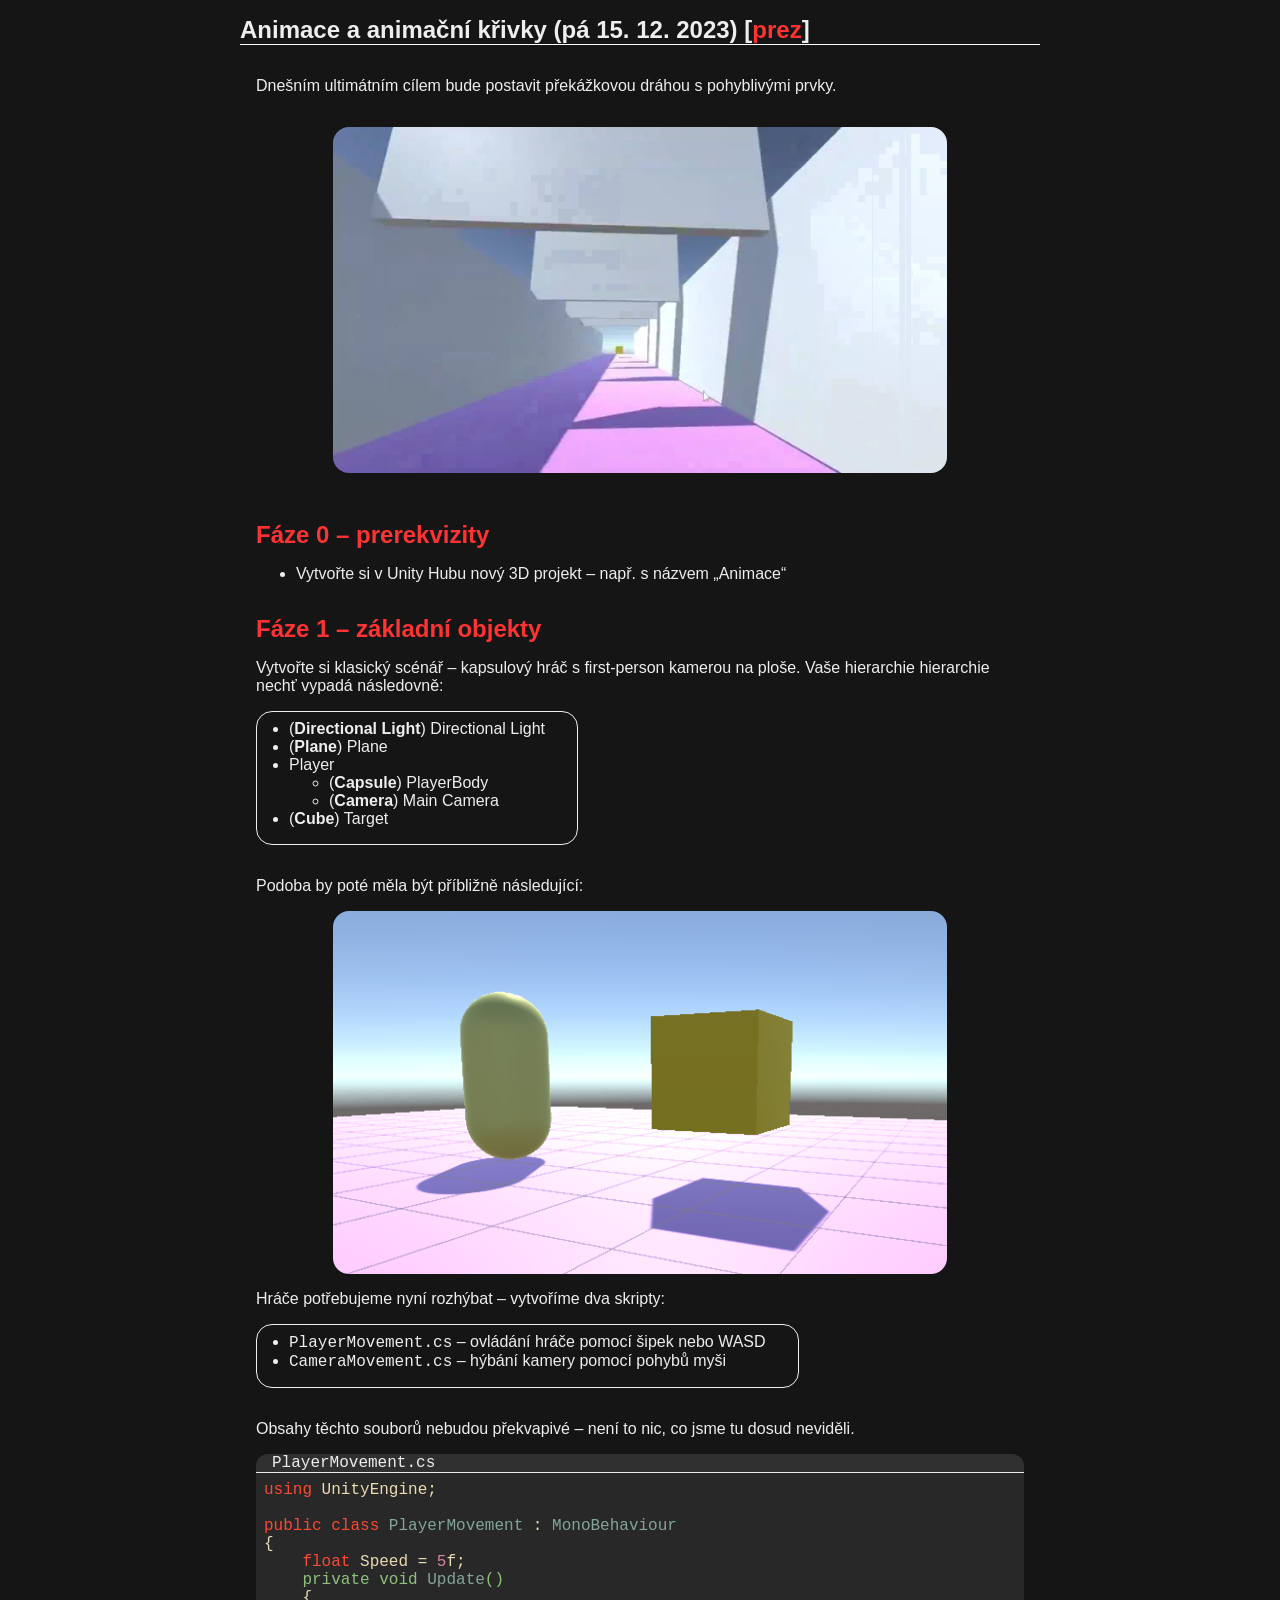
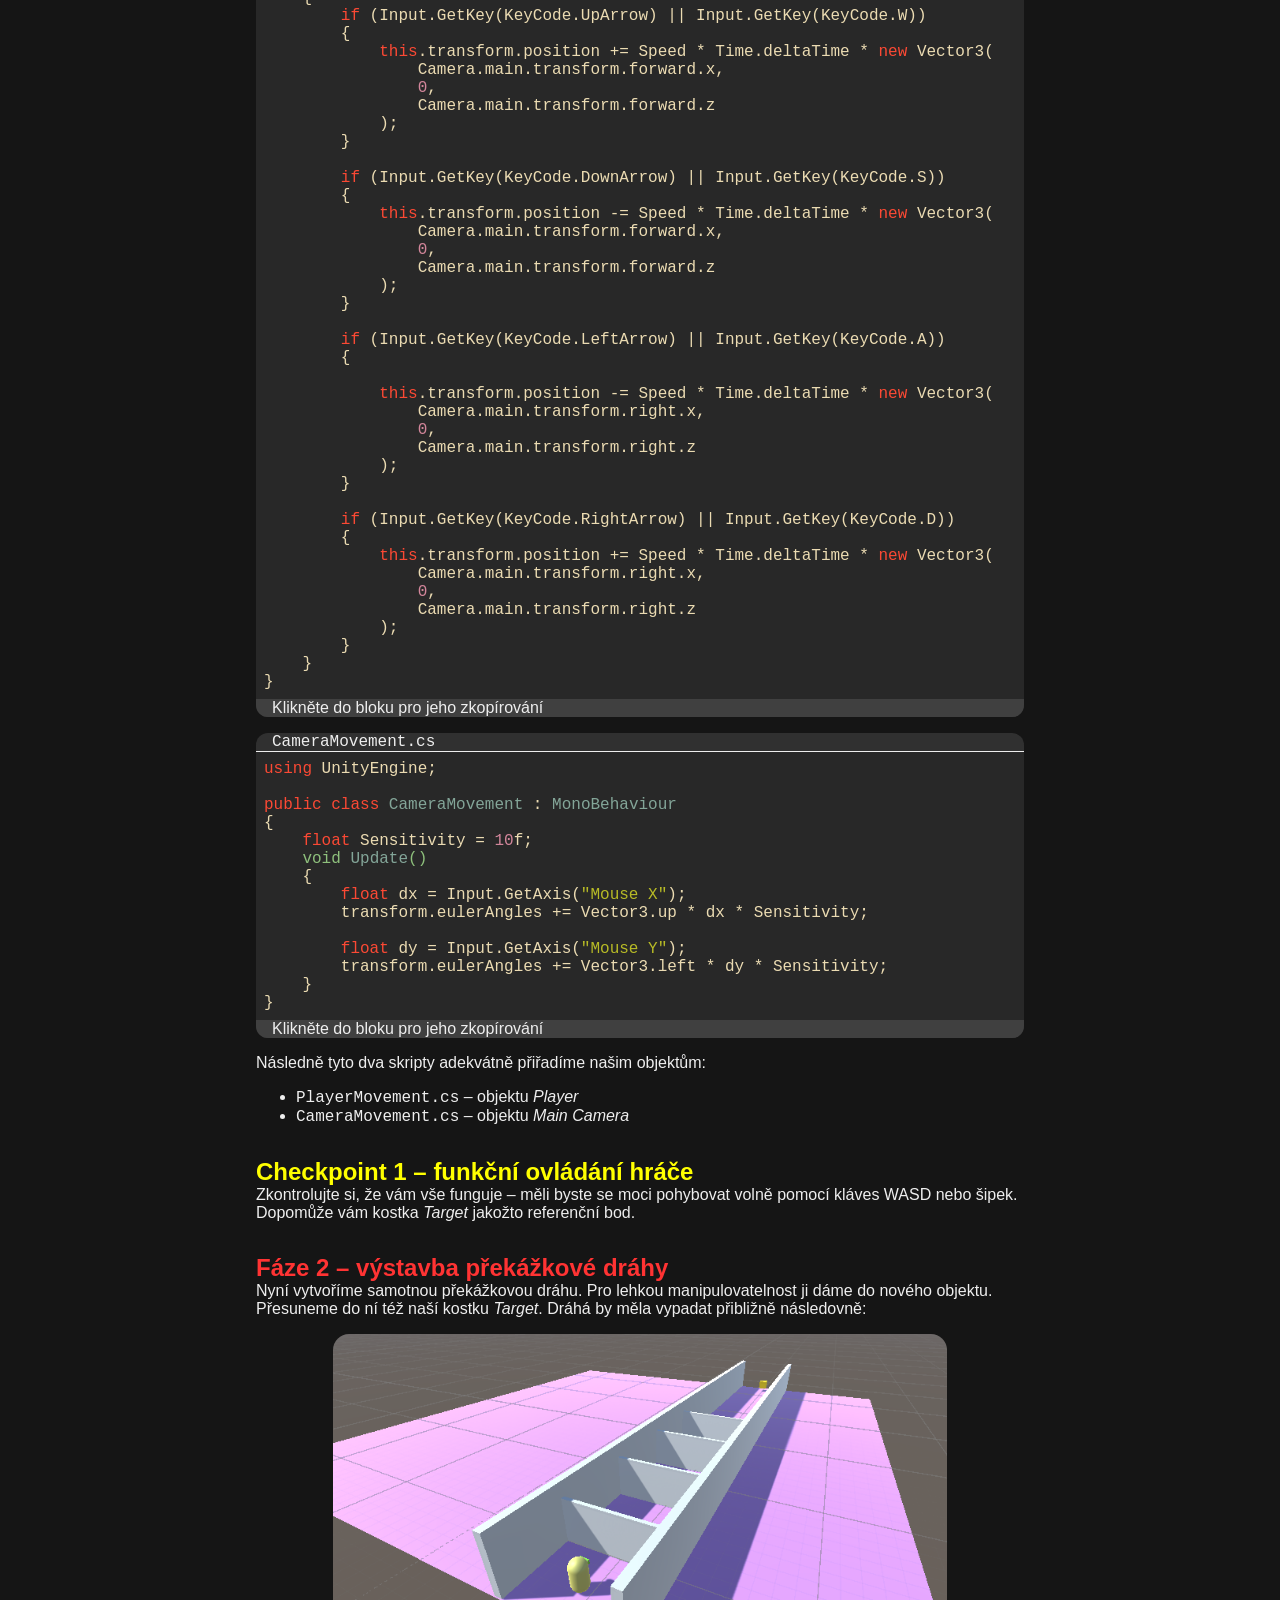
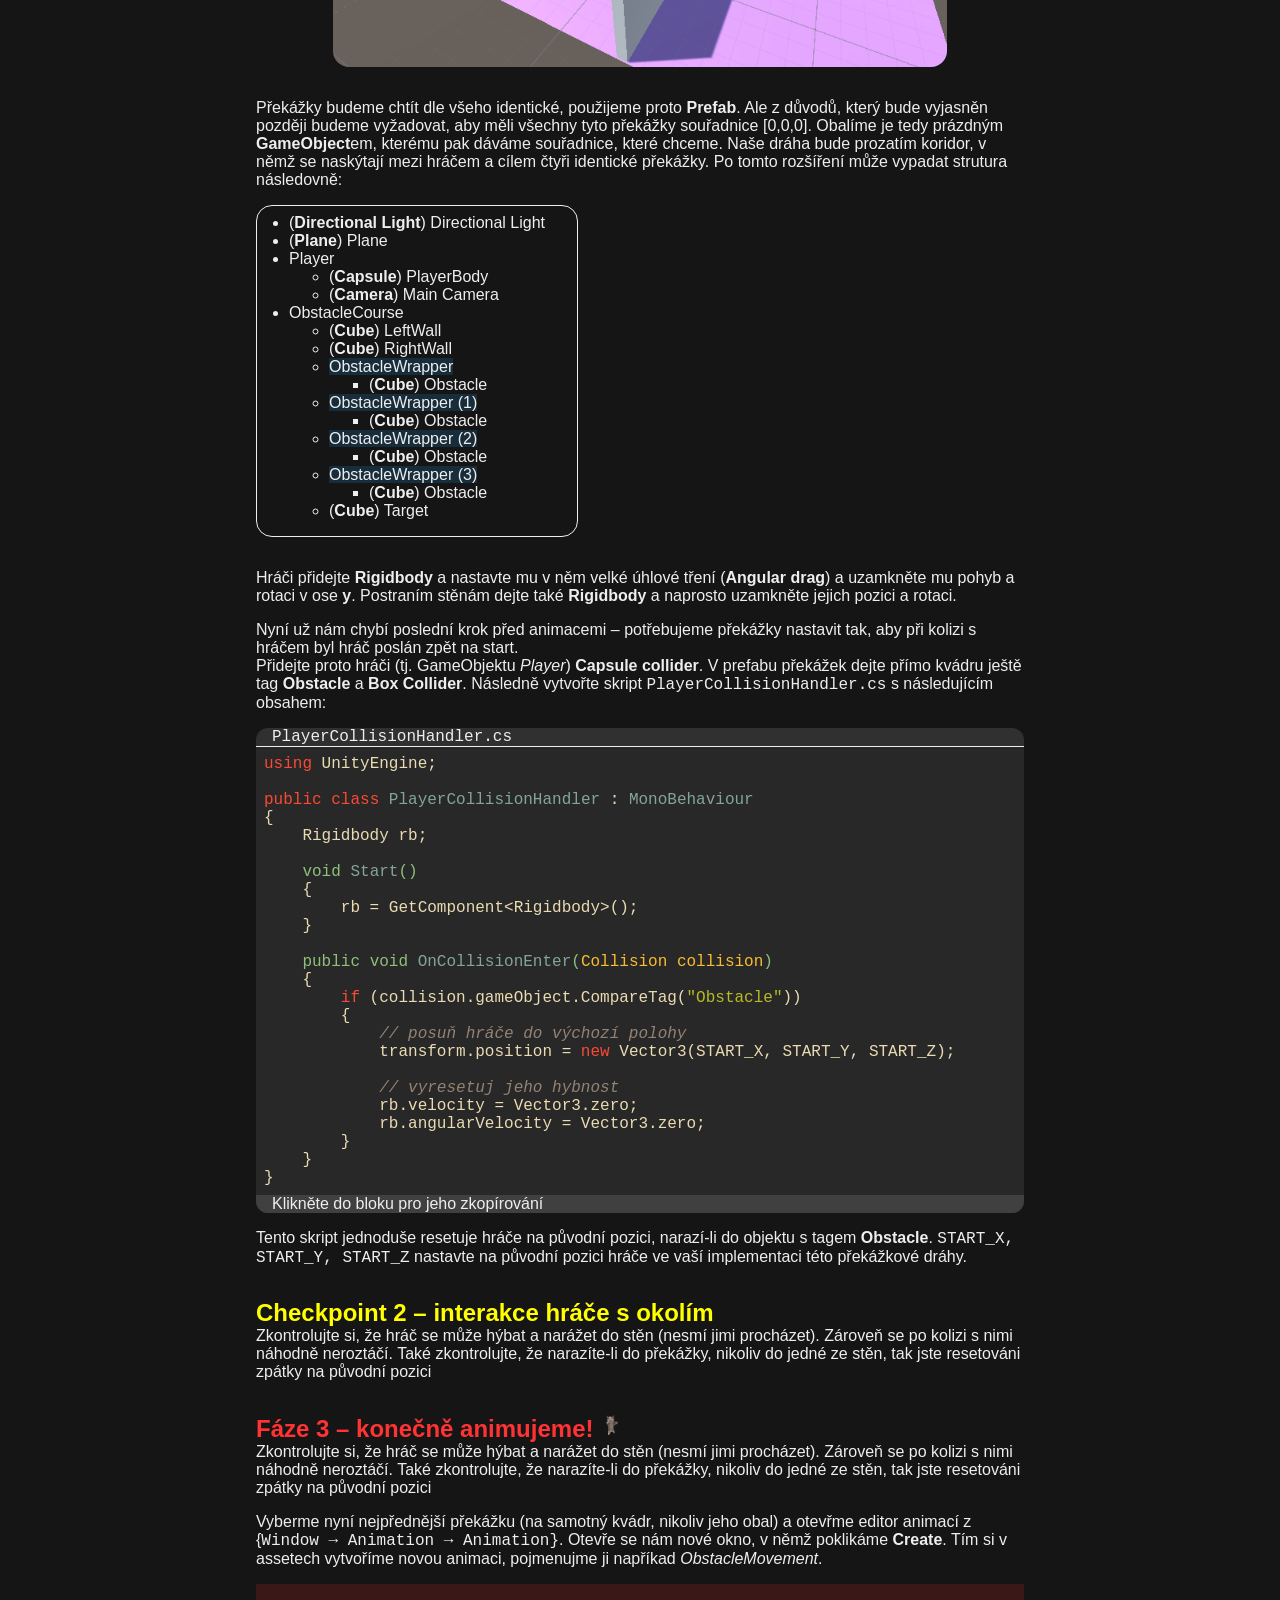
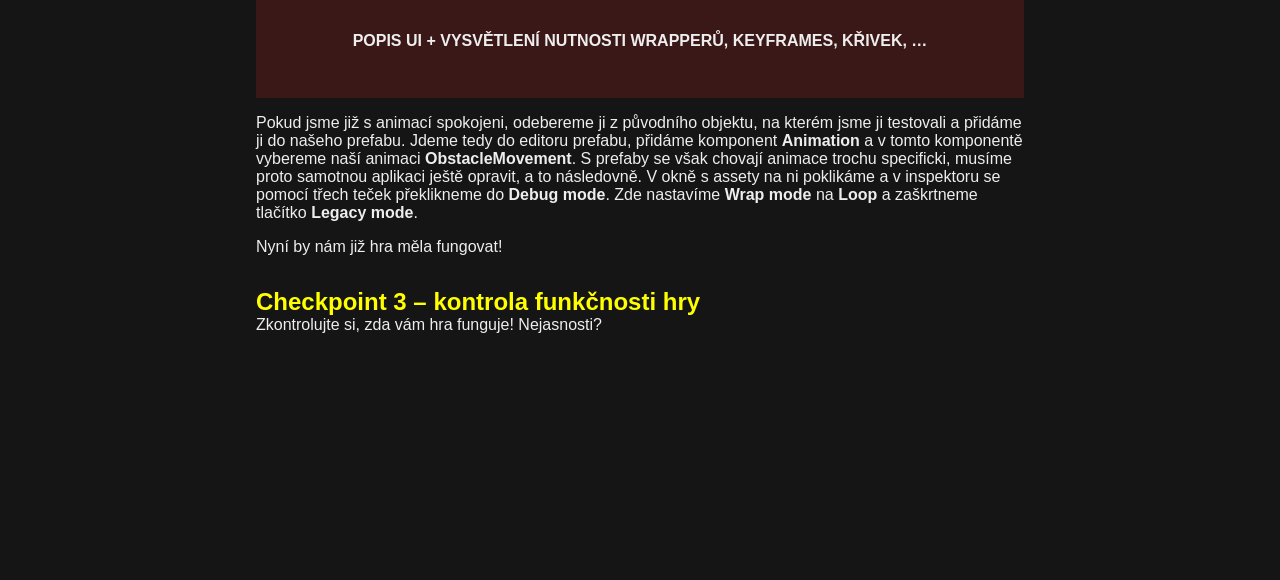
<file: hidden/anim/index.html>
<!DOCTYPE html>
<html lang="en">

<head>
	<meta charset="UTF-8">
	<meta name="viewport" content="width=device-width, initial-scale=1.0">
	<link rel="stylesheet" href="./main.css">

	<script>
		async function copyToClipboard(el) {
			await navigator.clipboard.writeText(el.textContent);

			el.classList.toggle("green-tinted");

			setTimeout(() => {
				el.classList.toggle("green-tinted");
			}, 1000);
		}
	</script>

	<title>Animace a animační křivky | smolik.xyz</title>
</head>

<body>
	<h2 class="highligh" style="border-bottom: 1px solid #fff">Animace a animační křivky (pá 15. 12. 2023) [<a
			class="highlight" href="./slides/">prez</a>]</h2>

	<div class="content-section">
		<p>Dnešním ultimátním cílem bude postavit překážkovou dráhou s pohyblivými prvky.</p>
		<img src="./media/final-preview.webp" alt="">
	</div>

	<div class="content-section">
		<h2 class="highlight">Fáze 0 – prerekvizity</h2>

		<ul>
			<li>Vytvořte si v Unity Hubu nový 3D projekt – např. s názvem „Animace“</li>
		</ul>
	</div>

	<div class="content-section">
		<h2 class="highlight">Fáze 1 – základní objekty</h2>
		<div>
			<p>
				Vytvořte si klasický scénář – kapsulový hráč s first-person kamerou na ploše. Vaše hierarchie hierarchie
				nechť vypadá následovně:
			</p>
			<ul class="cute-border">
				<li>(<b>Directional Light</b>) Directional Light</li>
				<li>(<b>Plane</b>) Plane</li>
				<li> Player
					<ul>
						<li>(<b>Capsule</b>) PlayerBody</li>
						<li>(<b>Camera</b>) Main Camera</li>
					</ul>
				</li>
				<li>(<b>Cube</b>) Target</li>
			</ul>
		</div>

		<div>
			<p>Podoba by poté měla být příbližně následující:</p>
			<img src="./media/phase1_1.png" alt="obrázek první podoby">

			<p>Hráče potřebujeme nyní rozhýbat – vytvoříme dva skripty:</p>
			<ul class="cute-border"">
				<li><code>PlayerMovement.cs</code> – ovládání hráče pomocí šipek nebo WASD</li>
				<li><code>CameraMovement.cs</code> – hýbání kamery pomocí pohybů myši</li>
			</ul>
		</div>
		
		<p>Obsahy těchto souborů nebudou překvapivé – není to nic, co jsme tu dosud neviděli.</p>
		<div class=" code-block-wrapper">
				<span class="code-block-wrapper__label-upper mono">PlayerMovement.cs</span>


				<pre onclick="copyToClipboard(this)" class="hljs"
					style="display: block; overflow-x: auto; padding: 0.5em; background: rgb(40, 40, 40); color: rgb(235, 219, 178);"><span class="hljs-keyword" style="color: rgb(251, 73, 52);">using</span> UnityEngine;

<span class="hljs-keyword" style="color: rgb(251, 73, 52);">public</span> <span class="hljs-keyword" style="color: rgb(251, 73, 52);">class</span> <span class="hljs-title" style="color: rgb(131, 165, 152);">PlayerMovement</span> : <span class="hljs-title" style="color: rgb(131, 165, 152);">MonoBehaviour</span>
{
    <span class="hljs-keyword" style="color: rgb(251, 73, 52);">float</span> Speed = <span class="hljs-number" style="color: rgb(211, 134, 155);">5</span>f;
    <span class="hljs-function" style="color: rgb(142, 192, 124);"><span class="hljs-keyword" style="color: rgb(142, 192, 124);">private</span> <span class="hljs-keyword" style="color: rgb(142, 192, 124);">void</span> <span class="hljs-title" style="color: rgb(131, 165, 152);">Update</span>(<span class="hljs-params" style="color: rgb(250, 189, 47);"></span>)
    </span>{
        <span class="hljs-keyword" style="color: rgb(251, 73, 52);">if</span> (Input.GetKey(KeyCode.UpArrow) || Input.GetKey(KeyCode.W))
        {
            <span class="hljs-keyword" style="color: rgb(251, 73, 52);">this</span>.transform.position += Speed * Time.deltaTime * <span class="hljs-keyword" style="color: rgb(251, 73, 52);">new</span> Vector3(
                Camera.main.transform.forward.x,
                <span class="hljs-number" style="color: rgb(211, 134, 155);">0</span>,
                Camera.main.transform.forward.z
            );
        }

        <span class="hljs-keyword" style="color: rgb(251, 73, 52);">if</span> (Input.GetKey(KeyCode.DownArrow) || Input.GetKey(KeyCode.S))
        {
            <span class="hljs-keyword" style="color: rgb(251, 73, 52);">this</span>.transform.position -= Speed * Time.deltaTime * <span class="hljs-keyword" style="color: rgb(251, 73, 52);">new</span> Vector3(
                Camera.main.transform.forward.x,
                <span class="hljs-number" style="color: rgb(211, 134, 155);">0</span>,
                Camera.main.transform.forward.z
            );
        }

        <span class="hljs-keyword" style="color: rgb(251, 73, 52);">if</span> (Input.GetKey(KeyCode.LeftArrow) || Input.GetKey(KeyCode.A))
        {
            
            <span class="hljs-keyword" style="color: rgb(251, 73, 52);">this</span>.transform.position -= Speed * Time.deltaTime * <span class="hljs-keyword" style="color: rgb(251, 73, 52);">new</span> Vector3(
                Camera.main.transform.right.x,
                <span class="hljs-number" style="color: rgb(211, 134, 155);">0</span>,
                Camera.main.transform.right.z
            );
        }

        <span class="hljs-keyword" style="color: rgb(251, 73, 52);">if</span> (Input.GetKey(KeyCode.RightArrow) || Input.GetKey(KeyCode.D))
        {
            <span class="hljs-keyword" style="color: rgb(251, 73, 52);">this</span>.transform.position += Speed * Time.deltaTime * <span class="hljs-keyword" style="color: rgb(251, 73, 52);">new</span> Vector3(
                Camera.main.transform.right.x,
                <span class="hljs-number" style="color: rgb(211, 134, 155);">0</span>,
                Camera.main.transform.right.z
            );
        }
    }
}
</pre>

				<span class="code-block-wrapper__label-lower">Klikněte do bloku pro jeho zkopírování</span>
		</div>

		<div class=" code-block-wrapper">
			<span class="code-block-wrapper__label-upper mono">CameraMovement.cs</span>

			<pre onclick="copyToClipboard(this)" class="hljs"
				style="display: block; overflow-x: auto; padding: 0.5em; background: rgb(40, 40, 40); color: rgb(235, 219, 178);"><span class="hljs-keyword" style="color: rgb(251, 73, 52);">using</span> UnityEngine;

<span class="hljs-keyword" style="color: rgb(251, 73, 52);">public</span> <span class="hljs-keyword" style="color: rgb(251, 73, 52);">class</span> <span class="hljs-title" style="color: rgb(131, 165, 152);">CameraMovement</span> : <span class="hljs-title" style="color: rgb(131, 165, 152);">MonoBehaviour</span>
{
	<span class="hljs-keyword" style="color: rgb(251, 73, 52);">float</span> Sensitivity = <span class="hljs-number" style="color: rgb(211, 134, 155);">10</span>f;
	<span class="hljs-function" style="color: rgb(142, 192, 124);"><span class="hljs-keyword" style="color: rgb(142, 192, 124);">void</span> <span class="hljs-title" style="color: rgb(131, 165, 152);">Update</span>(<span class="hljs-params" style="color: rgb(250, 189, 47);"></span>)
	</span>{
		<span class="hljs-keyword" style="color: rgb(251, 73, 52);">float</span> dx = Input.GetAxis(<span class="hljs-string" style="color: rgb(184, 187, 38);">"Mouse X"</span>);
		transform.eulerAngles += Vector3.up * dx * Sensitivity;

		<span class="hljs-keyword" style="color: rgb(251, 73, 52);">float</span> dy = Input.GetAxis(<span class="hljs-string" style="color: rgb(184, 187, 38);">"Mouse Y"</span>);
		transform.eulerAngles += Vector3.left * dy * Sensitivity;
	}
}
</pre>

			<span class="code-block-wrapper__label-lower">Klikněte do bloku pro jeho zkopírování</span>
		</div>

		<p>Následně tyto dva skripty adekvátně přiřadíme našim objektům:</p>
		<ul>
			<li><code>PlayerMovement.cs</code> – objektu <i>Player</i></li>
			<li><code>CameraMovement.cs</code> – objektu <i>Main Camera</i></li>
		</ul>

	</div>

	<div class="content-section">
		<div>
			<h2 class="highlight-alt">Checkpoint 1 – funkční ovládání hráče</h2>
			<p>Zkontrolujte si, že vám vše funguje – měli byste se moci pohybovat volně pomocí kláves WASD nebo šipek.
				Dopomůže vám kostka <i>Target</i> jakožto referenční bod.</p>
		</div>

	</div>

	<div class="content-section">
		<div>
			<h2 class="highlight">Fáze 2 – výstavba překážkové dráhy</h2>

			<div>
				<p>Nyní vytvoříme samotnou překážkovou dráhu. Pro lehkou manipulovatelnost ji dáme do nového objektu.
					Přesuneme do ní též naší kostku <i>Target</i>. Dráhá by měla vypadat přibližně následovně:</p>
				<img src="./media/phase2_1.png" alt="obrázek druhé">
			</div>
		</div>


		<div>
			<p>Překážky budeme chtít dle všeho identické, použijeme proto <b>Prefab</b>. Ale z důvodů, který bude
				vyjasněn později budeme vyžadovat, aby měli všechny tyto překážky souřadnice [0,0,0]. Obalíme je tedy
				prázdným <b>GameObject</b>em, kterému pak dáváme souřadnice, které chceme. Naše dráha bude prozatím
				koridor, v němž se naskýtají mezi hráčem a cílem čtyři identické překážky. Po tomto rozšíření může
				vypadat strutura následovně:</p>
			<ul class="cute-border">
				<li>(<b>Directional Light</b>) Directional Light</li>
				<li>(<b>Plane</b>) Plane</li>
				<li> Player
					<ul>
						<li>(<b>Capsule</b>) PlayerBody</li>
						<li>(<b>Camera</b>) Main Camera</li>
					</ul>
				</li>
				<li>ObstacleCourse
					<ul>
						<li>(<b>Cube</b>) LeftWall</li>
						<li>(<b>Cube</b>) RightWall</li>
						<li>
							<span class="blue-tint">ObstacleWrapper</span>
							<ul>
								<li>(<b>Cube</b>) Obstacle</li>
							</ul>
						</li>
						<li>
							<span class="blue-tint">ObstacleWrapper (1)</span>
							<ul>
								<li>(<b>Cube</b>) Obstacle</li>
							</ul>
						</li>
						<li>
							<span class="blue-tint">ObstacleWrapper (2)</span>
							<ul>
								<li>(<b>Cube</b>) Obstacle</li>
							</ul>
						</li>
						<li>
							<span class="blue-tint">ObstacleWrapper (3)</span>
							<ul>
								<li>(<b>Cube</b>) Obstacle</li>
							</ul>
						</li>
						<li>(<b>Cube</b>) Target</li>
					</ul>
				</li>
			</ul>
		</div>

		<div>
			<p>
				Hráči přidejte <b>Rigidbody</b> a nastavte mu v něm velké úhlové tření (<b>Angular drag</b>) a uzamkněte
				mu pohyb a rotaci v ose <b>y</b>. Postraním stěnám dejte také <b>Rigidbody</b> a naprosto uzamkněte
				jejich pozici a rotaci.
			</p>
		</div>

		<div>
			<p>Nyní už nám chybí poslední krok před animacemi – potřebujeme překážky nastavit tak, aby při kolizi s
				hráčem byl hráč poslán zpět na start.</p>

			<p>Přidejte proto hráči (tj. GameObjektu <i>Player</i>) <b>Capsule collider</b>. V prefabu překážek dejte
				přímo kvádru ještě tag <b>Obstacle</b> a <b>Box Collider</b>. Následně vytvořte skript
				<code>PlayerCollisionHandler.cs</code> s následujícím obsahem:
			</p>
		</div>
		<div class=" code-block-wrapper">
			<span class="code-block-wrapper__label-upper mono">PlayerCollisionHandler.cs</span>

			<pre onclick="copyToClipboard(this)" class="hljs"
				style="display: block; overflow-x: auto; padding: 0.5em; background: rgb(40, 40, 40); color: rgb(235, 219, 178);"><span class="hljs-keyword" style="color: rgb(251, 73, 52);">using</span> UnityEngine;

<span class="hljs-keyword" style="color: rgb(251, 73, 52);">public</span> <span class="hljs-keyword" style="color: rgb(251, 73, 52);">class</span> <span class="hljs-title" style="color: rgb(131, 165, 152);">PlayerCollisionHandler</span> : <span class="hljs-title" style="color: rgb(131, 165, 152);">MonoBehaviour</span>
{
	Rigidbody rb;

	<span class="hljs-function" style="color: rgb(142, 192, 124);"><span class="hljs-keyword" style="color: rgb(142, 192, 124);">void</span> <span class="hljs-title" style="color: rgb(131, 165, 152);">Start</span>(<span class="hljs-params" style="color: rgb(250, 189, 47);"></span>)
	</span>{
		rb = GetComponent&lt;Rigidbody&gt;();
	}

	<span class="hljs-function" style="color: rgb(142, 192, 124);"><span class="hljs-keyword" style="color: rgb(142, 192, 124);">public</span> <span class="hljs-keyword" style="color: rgb(142, 192, 124);">void</span> <span class="hljs-title" style="color: rgb(131, 165, 152);">OnCollisionEnter</span>(<span class="hljs-params" style="color: rgb(250, 189, 47);">Collision collision</span>)
	</span>{
		<span class="hljs-keyword" style="color: rgb(251, 73, 52);">if</span> (collision.gameObject.CompareTag(<span class="hljs-string" style="color: rgb(184, 187, 38);">"Obstacle"</span>))
		{
			<span class="hljs-comment" style="color: rgb(146, 131, 116); font-style: italic;">// posuň hráče do výchozí polohy </span>
			transform.position = <span class="hljs-keyword" style="color: rgb(251, 73, 52);">new</span> Vector3(START_X, START_Y, START_Z);
			
			<span class="hljs-comment" style="color: rgb(146, 131, 116); font-style: italic;">// vyresetuj jeho hybnost</span>
			rb.velocity = Vector3.zero;
			rb.angularVelocity = Vector3.zero;
		}
	}
}
</pre>
			<span class="code-block-wrapper__label-lower">Klikněte do bloku pro jeho zkopírování</span>
		</div>

		<div>
			<p>Tento skript jednoduše resetuje hráče na původní pozici, narazí-li do objektu s tagem <b>Obstacle</b>.
				<code>START_X, START_Y, START_Z</code> nastavte na původní pozici hráče ve vaší implementaci této
				překážkové dráhy.
			</p>
		</div>
	</div>

	<div class="content-section">
		<div>
			<h2 class="highlight-alt">Checkpoint 2 – interakce hráče s okolím</h2>
			<p>Zkontrolujte si, že hráč se může hýbat a narážet do stěn (nesmí jimi procházet). Zároveň se po kolizi s
				nimi náhodně neroztáčí. Také zkontrolujte, že narazíte-li do překážky, nikoliv do jedné ze stěn, tak
				jste resetováni zpátky na původní pozici</p>
		</div>
	</div>

	<div class="content-section">
		<div>
			<h2 style="display: inline;height: 1em" class="highlight">Fáze 3 – konečně animujeme! <img src="./media/yip.webp"
					style="display: inline-block; width: 1em; height: 1em;border-radius: 0; margin: 0;" alt=""></h2>
			<p>Zkontrolujte si, že hráč se může hýbat a narážet do stěn (nesmí jimi procházet). Zároveň se po kolizi s
				nimi náhodně neroztáčí. Také zkontrolujte, že narazíte-li do překážky, nikoliv do jedné ze stěn, tak
				jste resetováni zpátky na původní pozici</p>
		</div>

		<div>
			<p>Vyberme nyní nejpřednější překážku (na samotný kvádr, nikoliv jeho obal) a otevřme editor animací z
				{<code>Window → Animation → Animation}</code>. Otevře se nám nové okno, v němž poklikáme <b>Create</b>.
				Tím si v assetech vytvoříme novou animaci, pojmenujme ji napříkad <i>ObstacleMovement</i>.</p>
		</div>

		<div>
			<p class="red-tint" style="text-align: center; padding: 3em; font-weight: bolder;text-transform: uppercase;">popis
				UI +
				vysvětlení
				nutnosti wrapperů, keyframes, křivek, …
			</p>
		</div>

		<div>
			<p>Pokud jsme již s animací spokojeni, odebereme ji z původního objektu, na kterém jsme ji testovali a
				přidáme ji do našeho prefabu. Jdeme tedy do editoru prefabu, přidáme komponent <b>Animation</b> a v
				tomto komponentě vybereme naší animaci <b>ObstacleMovement</b>. S prefaby se však chovají animace trochu
				specificki, musíme proto samotnou aplikaci ještě opravit, a to následovně. V okně s assety na ni
				poklikáme a v inspektoru se pomocí třech teček překlikneme do <b>Debug mode</b>. Zde nastavíme <b>Wrap
					mode</b> na <b>Loop</b> a zaškrtneme tlačítko <b>Legacy mode</b>.</p>
		</div>

		<div>
			<P>Nyní by nám již hra měla fungovat!</P>
		</div>
	</div>

	<div class="content-section">
		<div>
			<h2 class="highlight-alt">Checkpoint 3 – kontrola funkčnosti hry</h2>
			<p>Zkontrolujte si, zda vám hra funguje! Nejasnosti?</p>
		</div>
	</div>

	<div class="DUMMY" style="height: 10em"></div>
</body>

</html>
</file>
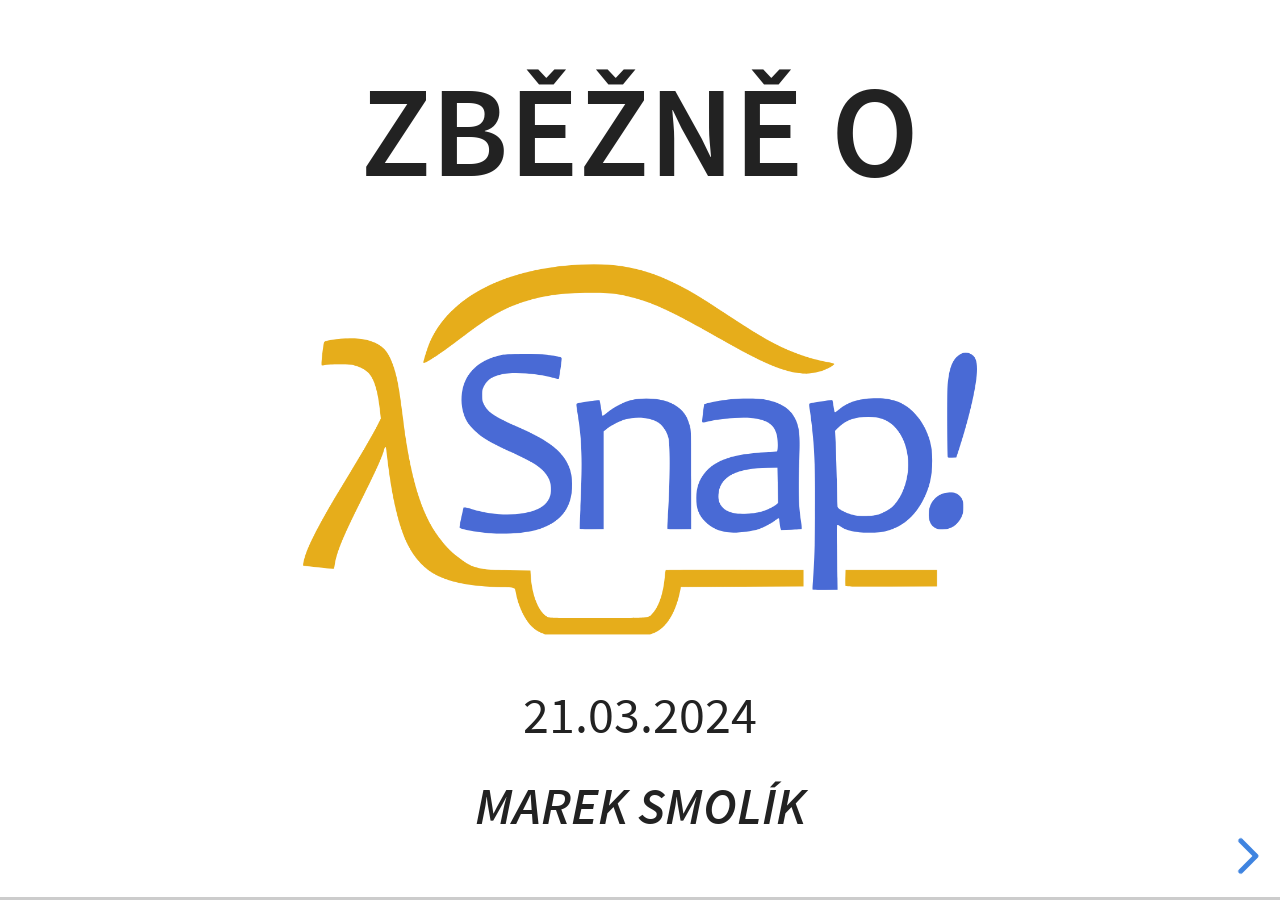
<file: hidden/snap/index.html>
<!DOCTYPE html>
<html lang="en">
  <head>
    <meta charset="utf-8" />
    <meta name="viewport" content="width=device-width, initial-scale=1.0, maximum-scale=1.0, user-scalable=no" />

    <title></title>
    <link rel="stylesheet" href="dist/reveal.css" />
    <link rel="stylesheet" href="dist/theme/white.css" id="theme" />
    <link rel="stylesheet" href="plugin/highlight/zenburn.css" />
	<link rel="stylesheet" href="css/layout.css" />
	<link rel="stylesheet" href="plugin/customcontrols/style.css">



    <script defer src="dist/fontawesome/all.min.js"></script>

	<script type="text/javascript">
		var forgetPop = true;
		function onPopState(event) {
			if(forgetPop){
				forgetPop = false;
			} else {
				parent.postMessage(event.target.location.href, "app://obsidian.md");
			}
        }
		window.onpopstate = onPopState;
		window.onmessage = event => {
			if(event.data == "reload"){
				window.document.location.reload();
			}
			forgetPop = true;
		}

		function fitElements(){
			const itemsToFit = document.getElementsByClassName('fitText');
			for (const item in itemsToFit) {
				if (Object.hasOwnProperty.call(itemsToFit, item)) {
					var element = itemsToFit[item];
					fitElement(element,1, 1000);
					element.classList.remove('fitText');
				}
			}
		}

		function fitElement(element, start, end){

			let size = (end + start) / 2;
			element.style.fontSize = `${size}px`;

			if(Math.abs(start - end) < 1){
				while(element.scrollHeight > element.offsetHeight){
					size--;
					element.style.fontSize = `${size}px`;
				}
				return;
			}

			if(element.scrollHeight > element.offsetHeight){
				fitElement(element, start, size);
			} else {
				fitElement(element, size, end);
			}		
		}


		document.onreadystatechange = () => {
			fitElements();
			if (document.readyState === 'complete') {
				if (window.location.href.indexOf("?export") != -1){
					parent.postMessage(event.target.location.href, "app://obsidian.md");
				}
				if (window.location.href.indexOf("print-pdf") != -1){
					let stateCheck = setInterval(() => {
						clearInterval(stateCheck);
						window.print();
					}, 250);
				}
			}
	};


        </script>
  </head>
  <body>
    <div class="reveal">
      <div class="slides"><section  data-markdown><script type="text/template"><!-- .slide: class="drop" -->
<div class="" style="position: absolute; left: 0px; top: 0px; height: 700px; width: 960px; min-height: 700px; display: flex; flex-direction: column; align-items: center; justify-content: center" absolute="true">

# Zběžně o 

<img src="_media/Pasted image 20240321142334.png" alt="" style="width: =400px; height: 300px; object-fit: fill">


21.03.2024

#### *Marek Smolík*
</div></script></section><section  data-markdown><script type="text/template"><!-- .slide: class="drop" -->
<div class="" style="position: absolute; left: 0px; top: 0px; height: 700px; width: 960px; min-height: 700px; display: flex; flex-direction: column; align-items: center; justify-content: center" absolute="true">

# Odkud? 📅

- @2011, poslední stable 2023
- Jens Mönig @ UC Berkeley 
- open source; pure JavaScript
</div></script></section><section  data-markdown><script type="text/template"><!-- .slide: class="drop" -->
<div class="" style="position: absolute; left: 0px; top: 0px; height: 700px; width: 960px; min-height: 700px; display: flex; flex-direction: column; align-items: center; justify-content: center" absolute="true">

# Kde? 🗺
- app: https://snap.berkeley.edu/snap/snap.html
- fórum: https://forum.snap.berkeley.edu
- zdroj: https://github.com/jmoenig/Snap
- doku: https://csdt.org/static/csnap/help/SnapManual.pdf
</div></script></section><section  data-markdown><script type="text/template"><!-- .slide: class="drop" -->
<div class="" style="position: absolute; left: 0px; top: 0px; height: 700px; width: 960px; min-height: 700px; display: flex; flex-direction: column; align-items: center; justify-content: center" absolute="true">

# Co? 💻
<img src="_media/Pasted image 20240321135902.png" alt="" style="object-fit: scale-down">
</div></script></section><section  data-markdown><script type="text/template"><!-- .slide: class="drop" -->
<div class="" style="position: absolute; left: 0px; top: 0px; height: 700px; width: 960px; min-height: 700px; display: flex; flex-direction: column; align-items: center; justify-content: center" absolute="true">

# Proč?📜
- klon Scratche
- prvky funkcionálního programování (Scheme)
- starší cílová skupina
- nemá vyloženě Scratch nahradit
</div></script></section><section  data-markdown><script type="text/template"><!-- .slide: class="drop" -->
<div class="" style="position: absolute; left: 0px; top: 0px; height: 700px; width: 960px; min-height: 700px; display: flex; flex-direction: column; align-items: center; justify-content: center" absolute="true">

# UI 🤮

<style>
.image-container {
    display: flex;
    justify-content: center;
    width: 100%;
}
</style>

<div class="image-container">
<img src="_media/Pasted image 20240321093314.png" alt="" style="object-fit: scale-down">

<img src="_media/Pasted image 20240321093435.png" alt="" style="object-fit: scale-down">

</div>
</div></script></section><section  data-markdown><script type="text/template"><!-- .slide: class="drop" -->
<div class="" style="position: absolute; left: 0px; top: 0px; height: 700px; width: 960px; min-height: 700px; display: flex; flex-direction: column; align-items: center; justify-content: center" absolute="true">

# Speciality? 🍜

- všechny elementy „first class“
	- list listů, list bloků
	- parametry procedur
	- ...
- spousta bloků
</div></script></section><section  data-markdown><script type="text/template"><!-- .slide: class="drop" -->
<div class="" style="position: absolute; left: 0px; top: 0px; height: 700px; width: 960px; min-height: 700px; display: flex; flex-direction: column; align-items: center; justify-content: center" absolute="true">

# Implementace 🐊
- přizpůsobitelnost
<img src="_media/Pasted image 20240321134748.png" alt="" style="object-fit: scale-down">
</div></script></section><section  data-markdown><script type="text/template"><!-- .slide: class="drop" -->
<div class="" style="position: absolute; left: 0px; top: 0px; height: 700px; width: 960px; min-height: 700px; display: flex; flex-direction: column; align-items: center; justify-content: center" absolute="true">

# Funkcionální prvky `$λ$`
(higher order blocks)

<img src="_media/Pasted image 20240321132027.png" alt="" style="object-fit: scale-down">
</div></script></section><section  data-markdown><script type="text/template"><!-- .slide: class="drop" -->
<div class="" style="position: absolute; left: 0px; top: 0px; height: 700px; width: 960px; min-height: 700px; display: flex; flex-direction: column; align-items: center; justify-content: center" absolute="true">

<div class="image-container">
<img src="_media/Pasted image 20240321134707.png" alt="" style="width: =1000px; height: 300px; object-fit: fill">

</div>
</div></script></section><section  data-markdown><script type="text/template"><!-- .slide: class="drop" -->
<div class="" style="position: absolute; left: 0px; top: 0px; height: 700px; width: 960px; min-height: 700px; display: flex; flex-direction: column; align-items: center; justify-content: center" absolute="true">

<div class="image-container">
<img src="_media/Pasted image 20240321134730.png" alt="" style="width: =1000px; height: 240px; object-fit: fill">

</div>
</div></script></section><section  data-markdown><script type="text/template"><!-- .slide: class="drop" -->
<div class="" style="position: absolute; left: 0px; top: 0px; height: 700px; width: 960px; min-height: 700px; display: flex; flex-direction: column; align-items: center; justify-content: center" absolute="true">

<div class="image-container">
<img src="_media/Pasted image 20240321142923.png" alt="" style="width: =1000px; height: 240px; object-fit: fill">

</div>
</div></script></section><section  data-markdown><script type="text/template"><!-- .slide: class="drop" -->
<div class="" style="position: absolute; left: 0px; top: 0px; height: 700px; width: 960px; min-height: 700px; display: flex; flex-direction: column; align-items: center; justify-content: center" absolute="true">

# Zajímavý projekt – rekurce
<img src="_media/Pasted image 20240321133609.png" alt="" style="object-fit: scale-down">

- [ukázka](https://snap.berkeley.edu/snap/snap.html#present:Username=dan%20garcia&ProjectName=vee%20click&editMode&noRun)
</div></script></section><section  data-markdown><script type="text/template"><!-- .slide: class="drop" -->
<div class="" style="position: absolute; left: 0px; top: 0px; height: 700px; width: 960px; min-height: 700px; display: flex; flex-direction: column; align-items: center; justify-content: center" absolute="true">

# Děkuji za pozornost

<img src="_media/Pasted image 20240321144827.png" alt="" style="object-fit: scale-down">


## Otázky?
</div></script></section><section  data-markdown><script type="text/template"><!-- .slide: class="drop" -->
<div class="" style="position: absolute; left: 0px; top: 0px; height: 700px; width: 960px; min-height: 700px; display: flex; flex-direction: column; align-items: center; justify-content: center" absolute="true">

# Rozšiřující
- (*Brian Harvey* – Snap!: Scheme Disguised as Scratch) https://www.youtube.com/watch?v=wtUMvx9mvm4
- (*Beauty and Joy of Computing*)  https://bjc.edc.org/bjc-r/course/bjc4nyc.html
</div></script></section></div>
    </div>

    <script src="dist/reveal.js"></script>

    <script src="plugin/markdown/markdown.js"></script>
    <script src="plugin/highlight/highlight.js"></script>
    <script src="plugin/zoom/zoom.js"></script>
    <script src="plugin/notes/notes.js"></script>
    <script src="plugin/math/math.js"></script>
	<script src="plugin/mermaid/mermaid.js"></script>
	<script src="plugin/chart/chart.min.js"></script>
	<script src="plugin/chart/plugin.js"></script>
	<script src="plugin/customcontrols/plugin.js"></script>

    <script>
      function extend() {
        var target = {};
        for (var i = 0; i < arguments.length; i++) {
          var source = arguments[i];
          for (var key in source) {
            if (source.hasOwnProperty(key)) {
              target[key] = source[key];
            }
          }
        }
        return target;
      }

	  function isLight(color) {
		let hex = color.replace('#', '');

		// convert #fff => #ffffff
		if(hex.length == 3){
			hex = `${hex[0]}${hex[0]}${hex[1]}${hex[1]}${hex[2]}${hex[2]}`;
		}

		const c_r = parseInt(hex.substr(0, 2), 16);
		const c_g = parseInt(hex.substr(2, 2), 16);
		const c_b = parseInt(hex.substr(4, 2), 16);
		const brightness = ((c_r * 299) + (c_g * 587) + (c_b * 114)) / 1000;
		return brightness > 155;
	}

	var bgColor = getComputedStyle(document.documentElement).getPropertyValue('--r-background-color').trim();
	var isLight = isLight(bgColor);

	if(isLight){
		document.body.classList.add('has-light-background');
	} else {
		document.body.classList.add('has-dark-background');
	}

      // default options to init reveal.js
      var defaultOptions = {
        controls: true,
        progress: true,
        history: true,
        center: true,
        transition: 'default', // none/fade/slide/convex/concave/zoom
        plugins: [
          RevealMarkdown,
          RevealHighlight,
          RevealZoom,
          RevealNotes,
          RevealMath.MathJax3,
		  RevealMermaid,
		  RevealChart,
		  RevealCustomControls,
        ],


    	allottedTime: 120 * 1000,

		mathjax3: {
			mathjax: 'plugin/math/mathjax/tex-mml-chtml.js',
		},
		markdown: {
		  gfm: true,
		  mangle: true,
		  pedantic: false,
		  smartLists: false,
		  smartypants: false,
		},

		mermaid: {
			theme: isLight ? 'default' : 'dark',
		},

		customcontrols: {
			controls: [
			]
		},
      };

      // options from URL query string
      var queryOptions = Reveal().getQueryHash() || {};

      var options = extend(defaultOptions, {"width":960,"height":700,"margin":0.04,"controls":true,"progress":true,"slideNumber":false,"transition":"slide","transitionSpeed":"default"}, queryOptions);
    </script>

    <script>
      Reveal.initialize(options);
    </script>
  </body>

  <!-- created with Advanced Slides -->
</html>
</file>
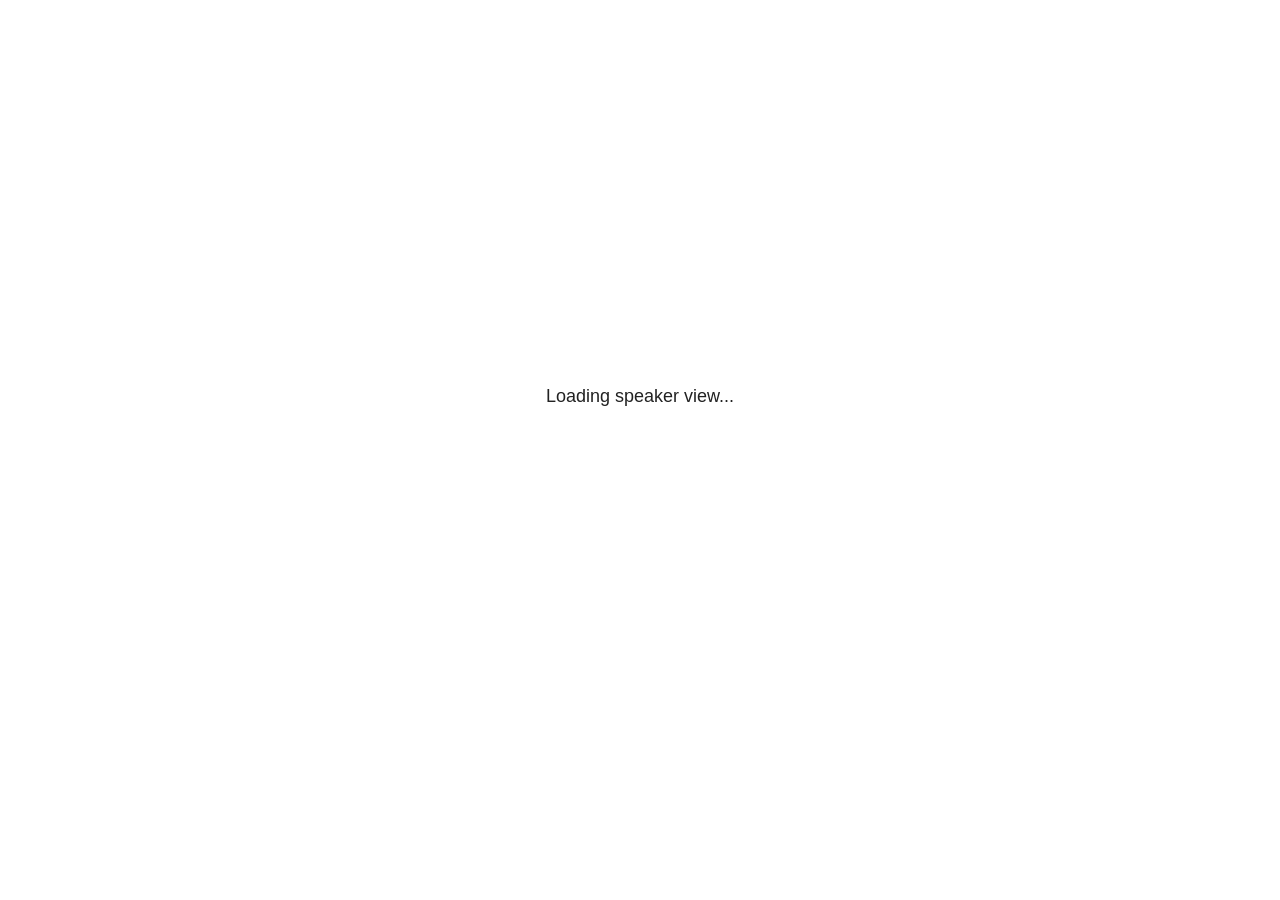
<file: hidden/snap/plugin/notes/speaker-view.html>
<!--
	NOTE: You need to build the notes plugin after making changes to this file.
-->
<html lang="en">
	<head>
		<meta charset="utf-8">

		<title>reveal.js - Speaker View</title>

		<style>
			body {
				font-family: Helvetica;
				font-size: 18px;
			}

			#current-slide,
			#upcoming-slide,
			#speaker-controls {
				padding: 6px;
				box-sizing: border-box;
				-moz-box-sizing: border-box;
			}

			#current-slide iframe,
			#upcoming-slide iframe {
				width: 100%;
				height: 100%;
				border: 1px solid #ddd;
			}

			#current-slide .label,
			#upcoming-slide .label {
				position: absolute;
				top: 10px;
				left: 10px;
				z-index: 2;
			}

			#connection-status {
				position: absolute;
				top: 0;
				left: 0;
				width: 100%;
				height: 100%;
				z-index: 20;
				padding: 30% 20% 20% 20%;
				font-size: 18px;
				color: #222;
				background: #fff;
				text-align: center;
				box-sizing: border-box;
				line-height: 1.4;
			}

			.overlay-element {
				height: 34px;
				line-height: 34px;
				padding: 0 10px;
				text-shadow: none;
				background: rgba( 220, 220, 220, 0.8 );
				color: #222;
				font-size: 14px;
			}

			.overlay-element.interactive:hover {
				background: rgba( 220, 220, 220, 1 );
			}

			#current-slide {
				position: absolute;
				width: 60%;
				height: 100%;
				top: 0;
				left: 0;
				padding-right: 0;
			}

			#upcoming-slide {
				position: absolute;
				width: 40%;
				height: 40%;
				right: 0;
				top: 0;
			}

			/* Speaker controls */
			#speaker-controls {
				position: absolute;
				top: 40%;
				right: 0;
				width: 40%;
				height: 60%;
				overflow: auto;
				font-size: 18px;
			}

				.speaker-controls-time.hidden,
				.speaker-controls-notes.hidden {
					display: none;
				}

				.speaker-controls-time .label,
				.speaker-controls-pace .label,
				.speaker-controls-notes .label {
					text-transform: uppercase;
					font-weight: normal;
					font-size: 0.66em;
					color: #666;
					margin: 0;
				}

				.speaker-controls-time, .speaker-controls-pace {
					border-bottom: 1px solid rgba( 200, 200, 200, 0.5 );
					margin-bottom: 10px;
					padding: 10px 16px;
					padding-bottom: 20px;
					cursor: pointer;
				}

				.speaker-controls-time .reset-button {
					opacity: 0;
					float: right;
					color: #666;
					text-decoration: none;
				}
				.speaker-controls-time:hover .reset-button {
					opacity: 1;
				}

				.speaker-controls-time .timer,
				.speaker-controls-time .clock {
					width: 50%;
				}

				.speaker-controls-time .timer,
				.speaker-controls-time .clock,
				.speaker-controls-time .pacing .hours-value,
				.speaker-controls-time .pacing .minutes-value,
				.speaker-controls-time .pacing .seconds-value {
					font-size: 1.9em;
				}

				.speaker-controls-time .timer {
					float: left;
				}

				.speaker-controls-time .clock {
					float: right;
					text-align: right;
				}

				.speaker-controls-time span.mute {
					opacity: 0.3;
				}

				.speaker-controls-time .pacing-title {
					margin-top: 5px;
				}

				.speaker-controls-time .pacing.ahead {
					color: blue;
				}

				.speaker-controls-time .pacing.on-track {
					color: green;
				}

				.speaker-controls-time .pacing.behind {
					color: red;
				}

				.speaker-controls-notes {
					padding: 10px 16px;
				}

				.speaker-controls-notes .value {
					margin-top: 5px;
					line-height: 1.4;
					font-size: 1.2em;
				}

			/* Layout selector */
			#speaker-layout {
				position: absolute;
				top: 10px;
				right: 10px;
				color: #222;
				z-index: 10;
			}
				#speaker-layout select {
					position: absolute;
					width: 100%;
					height: 100%;
					top: 0;
					left: 0;
					border: 0;
					box-shadow: 0;
					cursor: pointer;
					opacity: 0;

					font-size: 1em;
					background-color: transparent;

					-moz-appearance: none;
					-webkit-appearance: none;
					-webkit-tap-highlight-color: rgba(0, 0, 0, 0);
				}

				#speaker-layout select:focus {
					outline: none;
					box-shadow: none;
				}

			.clear {
				clear: both;
			}

			/* Speaker layout: Wide */
			body[data-speaker-layout="wide"] #current-slide,
			body[data-speaker-layout="wide"] #upcoming-slide {
				width: 50%;
				height: 45%;
				padding: 6px;
			}

			body[data-speaker-layout="wide"] #current-slide {
				top: 0;
				left: 0;
			}

			body[data-speaker-layout="wide"] #upcoming-slide {
				top: 0;
				left: 50%;
			}

			body[data-speaker-layout="wide"] #speaker-controls {
				top: 45%;
				left: 0;
				width: 100%;
				height: 50%;
				font-size: 1.25em;
			}

			/* Speaker layout: Tall */
			body[data-speaker-layout="tall"] #current-slide,
			body[data-speaker-layout="tall"] #upcoming-slide {
				width: 45%;
				height: 50%;
				padding: 6px;
			}

			body[data-speaker-layout="tall"] #current-slide {
				top: 0;
				left: 0;
			}

			body[data-speaker-layout="tall"] #upcoming-slide {
				top: 50%;
				left: 0;
			}

			body[data-speaker-layout="tall"] #speaker-controls {
				padding-top: 40px;
				top: 0;
				left: 45%;
				width: 55%;
				height: 100%;
				font-size: 1.25em;
			}

			/* Speaker layout: Notes only */
			body[data-speaker-layout="notes-only"] #current-slide,
			body[data-speaker-layout="notes-only"] #upcoming-slide {
				display: none;
			}

			body[data-speaker-layout="notes-only"] #speaker-controls {
				padding-top: 40px;
				top: 0;
				left: 0;
				width: 100%;
				height: 100%;
				font-size: 1.25em;
			}

			@media screen and (max-width: 1080px) {
				body[data-speaker-layout="default"] #speaker-controls {
					font-size: 16px;
				}
			}

			@media screen and (max-width: 900px) {
				body[data-speaker-layout="default"] #speaker-controls {
					font-size: 14px;
				}
			}

			@media screen and (max-width: 800px) {
				body[data-speaker-layout="default"] #speaker-controls {
					font-size: 12px;
				}
			}

		</style>
	</head>

	<body>

		<div id="connection-status">Loading speaker view...</div>

		<div id="current-slide"></div>
		<div id="upcoming-slide"><span class="overlay-element label">Upcoming</span></div>
		<div id="speaker-controls">
			<div class="speaker-controls-time">
				<h4 class="label">Time <span class="reset-button">Click to Reset</span></h4>
				<div class="clock">
					<span class="clock-value">0:00 AM</span>
				</div>
				<div class="timer">
					<span class="hours-value">00</span><span class="minutes-value">:00</span><span class="seconds-value">:00</span>
				</div>
				<div class="clear"></div>

				<h4 class="label pacing-title" style="display: none">Pacing – Time to finish current slide</h4>
				<div class="pacing" style="display: none">
					<span class="hours-value">00</span><span class="minutes-value">:00</span><span class="seconds-value">:00</span>
				</div>
			</div>

			<div class="speaker-controls-notes hidden">
				<h4 class="label">Notes</h4>
				<div class="value"></div>
			</div>
		</div>
		<div id="speaker-layout" class="overlay-element interactive">
			<span class="speaker-layout-label"></span>
			<select class="speaker-layout-dropdown"></select>
		</div>

		<script>

			(function() {

				var notes,
					notesValue,
					currentState,
					currentSlide,
					upcomingSlide,
					layoutLabel,
					layoutDropdown,
					pendingCalls = {},
					lastRevealApiCallId = 0,
					connected = false,
					whitelistedWindows = [window.opener];

				var SPEAKER_LAYOUTS = {
					'default': 'Default',
					'wide': 'Wide',
					'tall': 'Tall',
					'notes-only': 'Notes only'
				};

				setupLayout();

				var connectionStatus = document.querySelector( '#connection-status' );
				var connectionTimeout = setTimeout( function() {
					connectionStatus.innerHTML = 'Error connecting to main window.<br>Please try closing and reopening the speaker view.';
				}, 5000 );
;
				window.addEventListener( 'message', function( event ) {

					// Validate the origin of this message to prevent XSS
					if( window.location.origin !== event.origin && whitelistedWindows.indexOf( event.source ) === -1 ) {
						return;
					}

					clearTimeout( connectionTimeout );
					connectionStatus.style.display = 'none';

					var data = JSON.parse( event.data );

					// The overview mode is only useful to the reveal.js instance
					// where navigation occurs so we don't sync it
					if( data.state ) delete data.state.overview;

					// Messages sent by the notes plugin inside of the main window
					if( data && data.namespace === 'reveal-notes' ) {
						if( data.type === 'connect' ) {
							handleConnectMessage( data );
						}
						else if( data.type === 'state' ) {
							handleStateMessage( data );
						}
						else if( data.type === 'return' ) {
							pendingCalls[data.callId](data.result);
							delete pendingCalls[data.callId];
						}
					}
					// Messages sent by the reveal.js inside of the current slide preview
					else if( data && data.namespace === 'reveal' ) {
						if( /ready/.test( data.eventName ) ) {
							// Send a message back to notify that the handshake is complete
							window.opener.postMessage( JSON.stringify({ namespace: 'reveal-notes', type: 'connected'} ), '*' );
						}
						else if( /slidechanged|fragmentshown|fragmenthidden|paused|resumed/.test( data.eventName ) && currentState !== JSON.stringify( data.state ) ) {

							dispatchStateToMainWindow( data.state );

						}
					}

				} );

				/**
				 * Updates the presentation in the main window to match the state
				 * of the presentation in the notes window.
				 */
				const dispatchStateToMainWindow = debounce(( state ) => {
					window.opener.postMessage( JSON.stringify({ method: 'setState', args: [ state ]} ), '*' );
				}, 500);

				/**
				 * Asynchronously calls the Reveal.js API of the main frame.
				 */
				function callRevealApi( methodName, methodArguments, callback ) {

					var callId = ++lastRevealApiCallId;
					pendingCalls[callId] = callback;
					window.opener.postMessage( JSON.stringify( {
						namespace: 'reveal-notes',
						type: 'call',
						callId: callId,
						methodName: methodName,
						arguments: methodArguments
					} ), '*' );

				}

				/**
				 * Called when the main window is trying to establish a
				 * connection.
				 */
				function handleConnectMessage( data ) {

					if( connected === false ) {
						connected = true;

						setupIframes( data );
						setupKeyboard();
						setupNotes();
						setupTimer();
						setupHeartbeat();
					}

				}

				/**
				 * Called when the main window sends an updated state.
				 */
				function handleStateMessage( data ) {

					// Store the most recently set state to avoid circular loops
					// applying the same state
					currentState = JSON.stringify( data.state );

					// No need for updating the notes in case of fragment changes
					if ( data.notes ) {
						notes.classList.remove( 'hidden' );
						notesValue.style.whiteSpace = data.whitespace;
						if( data.markdown ) {
							notesValue.innerHTML = marked( data.notes );
						}
						else {
							notesValue.innerHTML = data.notes;
						}
					}
					else {
						notes.classList.add( 'hidden' );
					}

					// Update the note slides
					currentSlide.contentWindow.postMessage( JSON.stringify({ method: 'setState', args: [ data.state ] }), '*' );
					upcomingSlide.contentWindow.postMessage( JSON.stringify({ method: 'setState', args: [ data.state ] }), '*' );
					upcomingSlide.contentWindow.postMessage( JSON.stringify({ method: 'next' }), '*' );

				}

				// Limit to max one state update per X ms
				handleStateMessage = debounce( handleStateMessage, 200 );

				/**
				 * Forward keyboard events to the current slide window.
				 * This enables keyboard events to work even if focus
				 * isn't set on the current slide iframe.
				 *
				 * Block F5 default handling, it reloads and disconnects
				 * the speaker notes window.
				 */
				function setupKeyboard() {

					document.addEventListener( 'keydown', function( event ) {
						if( event.keyCode === 116 || ( event.metaKey && event.keyCode === 82 ) ) {
							event.preventDefault();
							return false;
						}
						currentSlide.contentWindow.postMessage( JSON.stringify({ method: 'triggerKey', args: [ event.keyCode ] }), '*' );
					} );

				}

				/**
				 * Creates the preview iframes.
				 */
				function setupIframes( data ) {

					var params = [
						'receiver',
						'progress=false',
						'history=false',
						'transition=none',
						'autoSlide=0',
						'backgroundTransition=none'
					].join( '&' );

					var urlSeparator = /\?/.test(data.url) ? '&' : '?';
					var hash = '#/' + data.state.indexh + '/' + data.state.indexv;
					var currentURL = data.url + urlSeparator + params + '&postMessageEvents=true' + hash;
					var upcomingURL = data.url + urlSeparator + params + '&controls=false' + hash;

					currentSlide = document.createElement( 'iframe' );
					currentSlide.setAttribute( 'width', 1280 );
					currentSlide.setAttribute( 'height', 1024 );
					currentSlide.setAttribute( 'src', currentURL );
					document.querySelector( '#current-slide' ).appendChild( currentSlide );

					upcomingSlide = document.createElement( 'iframe' );
					upcomingSlide.setAttribute( 'width', 640 );
					upcomingSlide.setAttribute( 'height', 512 );
					upcomingSlide.setAttribute( 'src', upcomingURL );
					document.querySelector( '#upcoming-slide' ).appendChild( upcomingSlide );

					whitelistedWindows.push( currentSlide.contentWindow, upcomingSlide.contentWindow );

				}

				/**
				 * Setup the notes UI.
				 */
				function setupNotes() {

					notes = document.querySelector( '.speaker-controls-notes' );
					notesValue = document.querySelector( '.speaker-controls-notes .value' );

				}

				/**
				 * We send out a heartbeat at all times to ensure we can
				 * reconnect with the main presentation window after reloads.
				 */
				function setupHeartbeat() {

					setInterval( () => {
						window.opener.postMessage( JSON.stringify({ namespace: 'reveal-notes', type: 'heartbeat'} ), '*' );
					}, 1000 );

				}

				function getTimings( callback ) {

					callRevealApi( 'getSlidesAttributes', [], function ( slideAttributes ) {
						callRevealApi( 'getConfig', [], function ( config ) {
							var totalTime = config.totalTime;
							var minTimePerSlide = config.minimumTimePerSlide || 0;
							var defaultTiming = config.defaultTiming;
							if ((defaultTiming == null) && (totalTime == null)) {
								callback(null);
								return;
							}
							// Setting totalTime overrides defaultTiming
							if (totalTime) {
								defaultTiming = 0;
							}
							var timings = [];
							for ( var i in slideAttributes ) {
								var slide = slideAttributes[ i ];
								var timing = defaultTiming;
								if( slide.hasOwnProperty( 'data-timing' )) {
									var t = slide[ 'data-timing' ];
									timing = parseInt(t);
									if( isNaN(timing) ) {
										console.warn("Could not parse timing '" + t + "' of slide " + i + "; using default of " + defaultTiming);
										timing = defaultTiming;
									}
								}
								timings.push(timing);
							}
							if ( totalTime ) {
								// After we've allocated time to individual slides, we summarize it and
								// subtract it from the total time
								var remainingTime = totalTime - timings.reduce( function(a, b) { return a + b; }, 0 );
								// The remaining time is divided by the number of slides that have 0 seconds
								// allocated at the moment, giving the average time-per-slide on the remaining slides
								var remainingSlides = (timings.filter( function(x) { return x == 0 }) ).length
								var timePerSlide = Math.round( remainingTime / remainingSlides, 0 )
								// And now we replace every zero-value timing with that average
								timings = timings.map( function(x) { return (x==0 ? timePerSlide : x) } );
							}
							var slidesUnderMinimum = timings.filter( function(x) { return (x < minTimePerSlide) } ).length
							if ( slidesUnderMinimum ) {
								message = "The pacing time for " + slidesUnderMinimum + " slide(s) is under the configured minimum of " + minTimePerSlide + " seconds. Check the data-timing attribute on individual slides, or consider increasing the totalTime or minimumTimePerSlide configuration options (or removing some slides).";
								alert(message);
							}
							callback( timings );
						} );
					} );

				}

				/**
				 * Return the number of seconds allocated for presenting
				 * all slides up to and including this one.
				 */
				function getTimeAllocated( timings, callback ) {

					callRevealApi( 'getSlidePastCount', [], function ( currentSlide ) {
						var allocated = 0;
						for (var i in timings.slice(0, currentSlide + 1)) {
							allocated += timings[i];
						}
						callback( allocated );
					} );

				}

				/**
				 * Create the timer and clock and start updating them
				 * at an interval.
				 */
				function setupTimer() {

					var start = new Date(),
					timeEl = document.querySelector( '.speaker-controls-time' ),
					clockEl = timeEl.querySelector( '.clock-value' ),
					hoursEl = timeEl.querySelector( '.hours-value' ),
					minutesEl = timeEl.querySelector( '.minutes-value' ),
					secondsEl = timeEl.querySelector( '.seconds-value' ),
					pacingTitleEl = timeEl.querySelector( '.pacing-title' ),
					pacingEl = timeEl.querySelector( '.pacing' ),
					pacingHoursEl = pacingEl.querySelector( '.hours-value' ),
					pacingMinutesEl = pacingEl.querySelector( '.minutes-value' ),
					pacingSecondsEl = pacingEl.querySelector( '.seconds-value' );

					var timings = null;
					getTimings( function ( _timings ) {

						timings = _timings;
						if (_timings !== null) {
							pacingTitleEl.style.removeProperty('display');
							pacingEl.style.removeProperty('display');
						}

						// Update once directly
						_updateTimer();

						// Then update every second
						setInterval( _updateTimer, 1000 );

					} );


					function _resetTimer() {

						if (timings == null) {
							start = new Date();
							_updateTimer();
						}
						else {
							// Reset timer to beginning of current slide
							getTimeAllocated( timings, function ( slideEndTimingSeconds ) {
								var slideEndTiming = slideEndTimingSeconds * 1000;
								callRevealApi( 'getSlidePastCount', [], function ( currentSlide ) {
									var currentSlideTiming = timings[currentSlide] * 1000;
									var previousSlidesTiming = slideEndTiming - currentSlideTiming;
									var now = new Date();
									start = new Date(now.getTime() - previousSlidesTiming);
									_updateTimer();
								} );
							} );
						}

					}

					timeEl.addEventListener( 'click', function() {
						_resetTimer();
						return false;
					} );

					function _displayTime( hrEl, minEl, secEl, time) {

						var sign = Math.sign(time) == -1 ? "-" : "";
						time = Math.abs(Math.round(time / 1000));
						var seconds = time % 60;
						var minutes = Math.floor( time / 60 ) % 60 ;
						var hours = Math.floor( time / ( 60 * 60 )) ;
						hrEl.innerHTML = sign + zeroPadInteger( hours );
						if (hours == 0) {
							hrEl.classList.add( 'mute' );
						}
						else {
							hrEl.classList.remove( 'mute' );
						}
						minEl.innerHTML = ':' + zeroPadInteger( minutes );
						if (hours == 0 && minutes == 0) {
							minEl.classList.add( 'mute' );
						}
						else {
							minEl.classList.remove( 'mute' );
						}
						secEl.innerHTML = ':' + zeroPadInteger( seconds );
					}

					function _updateTimer() {

						var diff, hours, minutes, seconds,
						now = new Date();

						diff = now.getTime() - start.getTime();

						clockEl.innerHTML = now.toLocaleTimeString( 'en-US', { hour12: true, hour: '2-digit', minute:'2-digit' } );
						_displayTime( hoursEl, minutesEl, secondsEl, diff );
						if (timings !== null) {
							_updatePacing(diff);
						}

					}

					function _updatePacing(diff) {

						getTimeAllocated( timings, function ( slideEndTimingSeconds ) {
							var slideEndTiming = slideEndTimingSeconds * 1000;

							callRevealApi( 'getSlidePastCount', [], function ( currentSlide ) {
								var currentSlideTiming = timings[currentSlide] * 1000;
								var timeLeftCurrentSlide = slideEndTiming - diff;
								if (timeLeftCurrentSlide < 0) {
									pacingEl.className = 'pacing behind';
								}
								else if (timeLeftCurrentSlide < currentSlideTiming) {
									pacingEl.className = 'pacing on-track';
								}
								else {
									pacingEl.className = 'pacing ahead';
								}
								_displayTime( pacingHoursEl, pacingMinutesEl, pacingSecondsEl, timeLeftCurrentSlide );
							} );
						} );
					}

				}

				/**
				 * Sets up the speaker view layout and layout selector.
				 */
				function setupLayout() {

					layoutDropdown = document.querySelector( '.speaker-layout-dropdown' );
					layoutLabel = document.querySelector( '.speaker-layout-label' );

					// Render the list of available layouts
					for( var id in SPEAKER_LAYOUTS ) {
						var option = document.createElement( 'option' );
						option.setAttribute( 'value', id );
						option.textContent = SPEAKER_LAYOUTS[ id ];
						layoutDropdown.appendChild( option );
					}

					// Monitor the dropdown for changes
					layoutDropdown.addEventListener( 'change', function( event ) {

						setLayout( layoutDropdown.value );

					}, false );

					// Restore any currently persisted layout
					setLayout( getLayout() );

				}

				/**
				 * Sets a new speaker view layout. The layout is persisted
				 * in local storage.
				 */
				function setLayout( value ) {

					var title = SPEAKER_LAYOUTS[ value ];

					layoutLabel.innerHTML = 'Layout' + ( title ? ( ': ' + title ) : '' );
					layoutDropdown.value = value;

					document.body.setAttribute( 'data-speaker-layout', value );

					// Persist locally
					if( supportsLocalStorage() ) {
						window.localStorage.setItem( 'reveal-speaker-layout', value );
					}

				}

				/**
				 * Returns the ID of the most recently set speaker layout
				 * or our default layout if none has been set.
				 */
				function getLayout() {

					if( supportsLocalStorage() ) {
						var layout = window.localStorage.getItem( 'reveal-speaker-layout' );
						if( layout ) {
							return layout;
						}
					}

					// Default to the first record in the layouts hash
					for( var id in SPEAKER_LAYOUTS ) {
						return id;
					}

				}

				function supportsLocalStorage() {

					try {
						localStorage.setItem('test', 'test');
						localStorage.removeItem('test');
						return true;
					}
					catch( e ) {
						return false;
					}

				}

				function zeroPadInteger( num ) {

					var str = '00' + parseInt( num );
					return str.substring( str.length - 2 );

				}

				/**
				 * Limits the frequency at which a function can be called.
				 */
				function debounce( fn, ms ) {

					var lastTime = 0,
						timeout;

					return function() {

						var args = arguments;
						var context = this;

						clearTimeout( timeout );

						var timeSinceLastCall = Date.now() - lastTime;
						if( timeSinceLastCall > ms ) {
							fn.apply( context, args );
							lastTime = Date.now();
						}
						else {
							timeout = setTimeout( function() {
								fn.apply( context, args );
								lastTime = Date.now();
							}, ms - timeSinceLastCall );
						}

					}

				}

			})();

		</script>
	</body>
</html>
</file>
<file: hidden/anim/main.css>
/* 
-------------------
	General
-------------------
*/

:root {
	--main-fg: #eee;
	--high-fg: #f33;
	--sec-high-fg: #ff0;
	--main-bg: #151515;
	--seco-bg: #303030;
	--tern-bg: #404040;
	--quar-bg: #505050;
	--main-ft: "Segoe UI"
}

*,
*::before,
*::after {
	box-sizing: border-box;
	margin: 0;
}

/* * {
	border: 1px solid red
} */

html {
	margin-left: auto;
	margin-right: auto;
	margin-top: 1em;
	max-width: 800px;
}

html,
body {
	color: var(--main-fg);
	background-color: var(--main-bg);
	font-family: var(--main-ft);
	padding: 0;
	font-family: 'Segoe UI', Tahoma, Geneva, Verdana, sans-serif;
}

a,
a:hover,
a:visited {
	text-decoration: none;
	color: inherit;
}

code,
pre,
.mono {
	font-family: "Consolas", monospace;
	transition: background-color 0.3s ease;
}

/* 
-------------------
	Fonts
-------------------
*/

@font-face {
	font-family: 'Georgia';
	src: url('/fonts/georgia.ttf') format('truetype'),
		url('/fonts/georgiab.ttf') format('truetype'),
		url('/fonts/georgiai.ttf') format('truetype'),
}

@font-face {
	font-family: 'JetBrains';
	src: url('/fonts/JetBrainsMono-Regular.ttf') format('truetype'),
		url('/fonts/JetBrainsMono-Bold.ttf') format('truetype'),
		url('/fonts/JetBrainsMono-Italic.ttf') format('truetype'),
}

/* 
-------------------
	Classes
-------------------
*/

nav {
	display: flex;
	flex-direction: row;
	justify-content: center;
	gap: 2em;
	font-size: 1.25em;
	border-bottom: 1px solid var(--main-fg);
	padding-bottom: 1em;
}

.nav-item {
	border-radius: 8px;
	background-color: var(--seco-bg);
	padding: 0.1em 0.4em;
	transition: background-color 0.3s ease;
}

.nav-item:hover {
	background-color: var(--high-fg);
}



.heading {
	display: flex;
	gap: 1em;
	padding-bottom: 1em;
	border-bottom: 1px solid var(--main-fg);
}

.heading__img {
	border-radius: 1em;
	margin: 1em;
	border: 3px solid var(--high-fg)
}

.heading__content {
	display: flex;
	justify-content: space-around;
	flex-direction: column;
}

.heading__text {
	align-self: center;
	margin-left: auto;
	margin-right: auto;
}

.highlight {
	font-weight: bold;
	color: var(--high-fg) !important;
}

.highlight-alt {
	font-weight: bold;
	color: var(--sec-high-fg) !important;
}

.highlight-bigger {
	font-weight: bold;
	font-size: 1.125em;
	color: var(--high-fg);
}

.content-section {
	margin-top: 2em;
	padding-left: 1em;
	padding-right: 1em;
	display: flex;
	flex-direction: column;
	gap: 1em
}

.content-section img {
	max-width: 80%;
	display: block;
	margin: 1em auto;
	border-radius: 1em;
}

.circ-boxed {
	border-radius: 0.6em;
	background-color: var(--seco-bg);
	padding: 0.25em;
}

.spaced-lis>li {
	margin-top: .5em;
}

.quote {
	display: block;
	margin-left: auto;
	width: 80%;
	min-width: 100px;
	font-style: italic;
}


.code-block-wrapper {
	border-radius: .75em;
	cursor: pointer;
	background-color: var(--seco-bg);
}

.code-block-wrapper>pre {
	padding: .5em;
	tab-size: 4;
}

.code-block-wrapper__label-upper {
	padding-left: 1em;
	border-top-right-radius: .75em;
	border-top-left-radius: .75em;
	border-bottom: 1px solid var(--main-fg);
	width: 100%;
	display: block;
	overflow: hidden;
	position: relative;
	right: 0;
}

.code-block-wrapper__label-lower {
	padding-left: 1em;
	border-bottom-right-radius: .75em;
	border-bottom-left-radius: .75em;
	background-color: var(--tern-bg);
	width: 100%;
	display: block;
	overflow: hidden;
	position: relative;
	right: 0;
}

.cute-border {
	padding: 0.5em 2em 1em 2em;
	margin: 1em 0;
	border-radius: 1em;
	border: 1px solid var(--main-fg);
	display: inline-block;
}

.green-tinted {
	background-color: #00ff0033 !important;
}

.blue-tint {
	background-color: #258dd333 !important;
}

.red-tint {
	background-color: #d3252533 !important;
}

.article-metadata {
	border-bottom: 1px solid var(--main-fg);
	padding-bottom: 1em;
}


.article-contents {
	font-family: Georgia;
	font-size: 1.125em;
}

code.hljs {
	font-family: JetBrains;
	/* background-color: #ffffff00 !important; */
	border-radius: 1em;
	font-size: 0.84em;
	;
}

a.ref {
	text-decoration: underline;
	background-color: #258dd333 !important;
}
</file>
<file: hidden/snap/dist/reveal.css>
/*!
* reveal.js 4.3.1
* https://revealjs.com
* MIT licensed
*
* Copyright (C) 2011-2022 Hakim El Hattab, https://hakim.se
*/
.reveal .r-stretch,.reveal .stretch{max-width:none;max-height:none}.reveal pre.r-stretch code,.reveal pre.stretch code{height:100%;max-height:100%;box-sizing:border-box}.reveal .r-fit-text{display:inline-block;white-space:nowrap}.reveal .r-stack{display:grid}.reveal .r-stack>*{grid-area:1/1;margin:auto}.reveal .r-hstack,.reveal .r-vstack{display:flex}.reveal .r-hstack img,.reveal .r-hstack video,.reveal .r-vstack img,.reveal .r-vstack video{min-width:0;min-height:0;-o-object-fit:contain;object-fit:contain}.reveal .r-vstack{flex-direction:column;align-items:center;justify-content:center}.reveal .r-hstack{flex-direction:row;align-items:center;justify-content:center}.reveal .items-stretch{align-items:stretch}.reveal .items-start{align-items:flex-start}.reveal .items-center{align-items:center}.reveal .items-end{align-items:flex-end}.reveal .justify-between{justify-content:space-between}.reveal .justify-around{justify-content:space-around}.reveal .justify-start{justify-content:flex-start}.reveal .justify-center{justify-content:center}.reveal .justify-end{justify-content:flex-end}html.reveal-full-page{width:100%;height:100%;height:100vh;height:calc(var(--vh,1vh) * 100);overflow:hidden}.reveal-viewport{height:100%;overflow:hidden;position:relative;line-height:1;margin:0;background-color:#fff;color:#000}.reveal-viewport:-webkit-full-screen{top:0!important;left:0!important;width:100%!important;height:100%!important;transform:none!important}.reveal-viewport:-ms-fullscreen{top:0!important;left:0!important;width:100%!important;height:100%!important;transform:none!important}.reveal-viewport:fullscreen{top:0!important;left:0!important;width:100%!important;height:100%!important;transform:none!important}.reveal .slides section .fragment{opacity:0;visibility:hidden;transition:all .2s ease;will-change:opacity}.reveal .slides section .fragment.visible{opacity:1;visibility:inherit}.reveal .slides section .fragment.disabled{transition:none}.reveal .slides section .fragment.grow{opacity:1;visibility:inherit}.reveal .slides section .fragment.grow.visible{transform:scale(1.3)}.reveal .slides section .fragment.shrink{opacity:1;visibility:inherit}.reveal .slides section .fragment.shrink.visible{transform:scale(.7)}.reveal .slides section .fragment.zoom-in{transform:scale(.1)}.reveal .slides section .fragment.zoom-in.visible{transform:none}.reveal .slides section .fragment.fade-out{opacity:1;visibility:inherit}.reveal .slides section .fragment.fade-out.visible{opacity:0;visibility:hidden}.reveal .slides section .fragment.semi-fade-out{opacity:1;visibility:inherit}.reveal .slides section .fragment.semi-fade-out.visible{opacity:.5;visibility:inherit}.reveal .slides section .fragment.strike{opacity:1;visibility:inherit}.reveal .slides section .fragment.strike.visible{text-decoration:line-through}.reveal .slides section .fragment.fade-up{transform:translate(0,40px)}.reveal .slides section .fragment.fade-up.visible{transform:translate(0,0)}.reveal .slides section .fragment.fade-down{transform:translate(0,-40px)}.reveal .slides section .fragment.fade-down.visible{transform:translate(0,0)}.reveal .slides section .fragment.fade-right{transform:translate(-40px,0)}.reveal .slides section .fragment.fade-right.visible{transform:translate(0,0)}.reveal .slides section .fragment.fade-left{transform:translate(40px,0)}.reveal .slides section .fragment.fade-left.visible{transform:translate(0,0)}.reveal .slides section .fragment.current-visible,.reveal .slides section .fragment.fade-in-then-out{opacity:0;visibility:hidden}.reveal .slides section .fragment.current-visible.current-fragment,.reveal .slides section .fragment.fade-in-then-out.current-fragment{opacity:1;visibility:inherit}.reveal .slides section .fragment.fade-in-then-semi-out{opacity:0;visibility:hidden}.reveal .slides section .fragment.fade-in-then-semi-out.visible{opacity:.5;visibility:inherit}.reveal .slides section .fragment.fade-in-then-semi-out.current-fragment{opacity:1;visibility:inherit}.reveal .slides section .fragment.highlight-blue,.reveal .slides section .fragment.highlight-current-blue,.reveal .slides section .fragment.highlight-current-green,.reveal .slides section .fragment.highlight-current-red,.reveal .slides section .fragment.highlight-green,.reveal .slides section .fragment.highlight-red{opacity:1;visibility:inherit}.reveal .slides section .fragment.highlight-red.visible{color:#ff2c2d}.reveal .slides section .fragment.highlight-green.visible{color:#17ff2e}.reveal .slides section .fragment.highlight-blue.visible{color:#1b91ff}.reveal .slides section .fragment.highlight-current-red.current-fragment{color:#ff2c2d}.reveal .slides section .fragment.highlight-current-green.current-fragment{color:#17ff2e}.reveal .slides section .fragment.highlight-current-blue.current-fragment{color:#1b91ff}.reveal:after{content:"";font-style:italic}.reveal iframe{z-index:1}.reveal a{position:relative}@keyframes bounce-right{0%,10%,25%,40%,50%{transform:translateX(0)}20%{transform:translateX(10px)}30%{transform:translateX(-5px)}}@keyframes bounce-left{0%,10%,25%,40%,50%{transform:translateX(0)}20%{transform:translateX(-10px)}30%{transform:translateX(5px)}}@keyframes bounce-down{0%,10%,25%,40%,50%{transform:translateY(0)}20%{transform:translateY(10px)}30%{transform:translateY(-5px)}}.reveal .controls{display:none;position:absolute;top:auto;bottom:12px;right:12px;left:auto;z-index:11;color:#000;pointer-events:none;font-size:10px}.reveal .controls button{position:absolute;padding:0;background-color:transparent;border:0;outline:0;cursor:pointer;color:currentColor;transform:scale(.9999);transition:color .2s ease,opacity .2s ease,transform .2s ease;z-index:2;pointer-events:auto;font-size:inherit;visibility:hidden;opacity:0;-webkit-appearance:none;-webkit-tap-highlight-color:transparent}.reveal .controls .controls-arrow:after,.reveal .controls .controls-arrow:before{content:"";position:absolute;top:0;left:0;width:2.6em;height:.5em;border-radius:.25em;background-color:currentColor;transition:all .15s ease,background-color .8s ease;transform-origin:.2em 50%;will-change:transform}.reveal .controls .controls-arrow{position:relative;width:3.6em;height:3.6em}.reveal .controls .controls-arrow:before{transform:translateX(.5em) translateY(1.55em) rotate(45deg)}.reveal .controls .controls-arrow:after{transform:translateX(.5em) translateY(1.55em) rotate(-45deg)}.reveal .controls .controls-arrow:hover:before{transform:translateX(.5em) translateY(1.55em) rotate(40deg)}.reveal .controls .controls-arrow:hover:after{transform:translateX(.5em) translateY(1.55em) rotate(-40deg)}.reveal .controls .controls-arrow:active:before{transform:translateX(.5em) translateY(1.55em) rotate(36deg)}.reveal .controls .controls-arrow:active:after{transform:translateX(.5em) translateY(1.55em) rotate(-36deg)}.reveal .controls .navigate-left{right:6.4em;bottom:3.2em;transform:translateX(-10px)}.reveal .controls .navigate-left.highlight{animation:bounce-left 2s 50 both ease-out}.reveal .controls .navigate-right{right:0;bottom:3.2em;transform:translateX(10px)}.reveal .controls .navigate-right .controls-arrow{transform:rotate(180deg)}.reveal .controls .navigate-right.highlight{animation:bounce-right 2s 50 both ease-out}.reveal .controls .navigate-up{right:3.2em;bottom:6.4em;transform:translateY(-10px)}.reveal .controls .navigate-up .controls-arrow{transform:rotate(90deg)}.reveal .controls .navigate-down{right:3.2em;bottom:-1.4em;padding-bottom:1.4em;transform:translateY(10px)}.reveal .controls .navigate-down .controls-arrow{transform:rotate(-90deg)}.reveal .controls .navigate-down.highlight{animation:bounce-down 2s 50 both ease-out}.reveal .controls[data-controls-back-arrows=faded] .navigate-up.enabled{opacity:.3}.reveal .controls[data-controls-back-arrows=faded] .navigate-up.enabled:hover{opacity:1}.reveal .controls[data-controls-back-arrows=hidden] .navigate-up.enabled{opacity:0;visibility:hidden}.reveal .controls .enabled{visibility:visible;opacity:.9;cursor:pointer;transform:none}.reveal .controls .enabled.fragmented{opacity:.5}.reveal .controls .enabled.fragmented:hover,.reveal .controls .enabled:hover{opacity:1}.reveal:not(.rtl) .controls[data-controls-back-arrows=faded] .navigate-left.enabled{opacity:.3}.reveal:not(.rtl) .controls[data-controls-back-arrows=faded] .navigate-left.enabled:hover{opacity:1}.reveal:not(.rtl) .controls[data-controls-back-arrows=hidden] .navigate-left.enabled{opacity:0;visibility:hidden}.reveal.rtl .controls[data-controls-back-arrows=faded] .navigate-right.enabled{opacity:.3}.reveal.rtl .controls[data-controls-back-arrows=faded] .navigate-right.enabled:hover{opacity:1}.reveal.rtl .controls[data-controls-back-arrows=hidden] .navigate-right.enabled{opacity:0;visibility:hidden}.reveal[data-navigation-mode=linear].has-horizontal-slides .navigate-down,.reveal[data-navigation-mode=linear].has-horizontal-slides .navigate-up{display:none}.reveal:not(.has-vertical-slides) .controls .navigate-left,.reveal[data-navigation-mode=linear].has-horizontal-slides .navigate-left{bottom:1.4em;right:5.5em}.reveal:not(.has-vertical-slides) .controls .navigate-right,.reveal[data-navigation-mode=linear].has-horizontal-slides .navigate-right{bottom:1.4em;right:.5em}.reveal:not(.has-horizontal-slides) .controls .navigate-up{right:1.4em;bottom:5em}.reveal:not(.has-horizontal-slides) .controls .navigate-down{right:1.4em;bottom:.5em}.reveal.has-dark-background .controls{color:#fff}.reveal.has-light-background .controls{color:#000}.reveal.no-hover .controls .controls-arrow:active:before,.reveal.no-hover .controls .controls-arrow:hover:before{transform:translateX(.5em) translateY(1.55em) rotate(45deg)}.reveal.no-hover .controls .controls-arrow:active:after,.reveal.no-hover .controls .controls-arrow:hover:after{transform:translateX(.5em) translateY(1.55em) rotate(-45deg)}@media screen and (min-width:500px){.reveal .controls[data-controls-layout=edges]{top:0;right:0;bottom:0;left:0}.reveal .controls[data-controls-layout=edges] .navigate-down,.reveal .controls[data-controls-layout=edges] .navigate-left,.reveal .controls[data-controls-layout=edges] .navigate-right,.reveal .controls[data-controls-layout=edges] .navigate-up{bottom:auto;right:auto}.reveal .controls[data-controls-layout=edges] .navigate-left{top:50%;left:.8em;margin-top:-1.8em}.reveal .controls[data-controls-layout=edges] .navigate-right{top:50%;right:.8em;margin-top:-1.8em}.reveal .controls[data-controls-layout=edges] .navigate-up{top:.8em;left:50%;margin-left:-1.8em}.reveal .controls[data-controls-layout=edges] .navigate-down{bottom:-.3em;left:50%;margin-left:-1.8em}}.reveal .progress{position:absolute;display:none;height:3px;width:100%;bottom:0;left:0;z-index:10;background-color:rgba(0,0,0,.2);color:#fff}.reveal .progress:after{content:"";display:block;position:absolute;height:10px;width:100%;top:-10px}.reveal .progress span{display:block;height:100%;width:100%;background-color:currentColor;transition:transform .8s cubic-bezier(.26,.86,.44,.985);transform-origin:0 0;transform:scaleX(0)}.reveal .slide-number{position:absolute;display:block;right:8px;bottom:8px;z-index:31;font-family:Helvetica,sans-serif;font-size:12px;line-height:1;color:#fff;background-color:rgba(0,0,0,.4);padding:5px}.reveal .slide-number a{color:currentColor}.reveal .slide-number-delimiter{margin:0 3px}.reveal{position:relative;width:100%;height:100%;overflow:hidden;touch-action:pinch-zoom}.reveal.embedded{touch-action:pan-y}.reveal .slides{position:absolute;width:100%;height:100%;top:0;right:0;bottom:0;left:0;margin:auto;pointer-events:none;overflow:visible;z-index:1;text-align:center;perspective:600px;perspective-origin:50% 40%}.reveal .slides>section{perspective:600px}.reveal .slides>section,.reveal .slides>section>section{display:none;position:absolute;width:100%;pointer-events:auto;z-index:10;transform-style:flat;transition:transform-origin .8s cubic-bezier(.26,.86,.44,.985),transform .8s cubic-bezier(.26,.86,.44,.985),visibility .8s cubic-bezier(.26,.86,.44,.985),opacity .8s cubic-bezier(.26,.86,.44,.985)}.reveal[data-transition-speed=fast] .slides section{transition-duration:.4s}.reveal[data-transition-speed=slow] .slides section{transition-duration:1.2s}.reveal .slides section[data-transition-speed=fast]{transition-duration:.4s}.reveal .slides section[data-transition-speed=slow]{transition-duration:1.2s}.reveal .slides>section.stack{padding-top:0;padding-bottom:0;pointer-events:none;height:100%}.reveal .slides>section.present,.reveal .slides>section>section.present{display:block;z-index:11;opacity:1}.reveal .slides>section:empty,.reveal .slides>section>section:empty,.reveal .slides>section>section[data-background-interactive],.reveal .slides>section[data-background-interactive]{pointer-events:none}.reveal.center,.reveal.center .slides,.reveal.center .slides section{min-height:0!important}.reveal .slides>section:not(.present),.reveal .slides>section>section:not(.present){pointer-events:none}.reveal.overview .slides>section,.reveal.overview .slides>section>section{pointer-events:auto}.reveal .slides>section.future,.reveal .slides>section.past,.reveal .slides>section>section.future,.reveal .slides>section>section.past{opacity:0}.reveal .slides>section[data-transition=slide].past,.reveal .slides>section[data-transition~=slide-out].past,.reveal.slide .slides>section:not([data-transition]).past{transform:translate(-150%,0)}.reveal .slides>section[data-transition=slide].future,.reveal .slides>section[data-transition~=slide-in].future,.reveal.slide .slides>section:not([data-transition]).future{transform:translate(150%,0)}.reveal .slides>section>section[data-transition=slide].past,.reveal .slides>section>section[data-transition~=slide-out].past,.reveal.slide .slides>section>section:not([data-transition]).past{transform:translate(0,-150%)}.reveal .slides>section>section[data-transition=slide].future,.reveal .slides>section>section[data-transition~=slide-in].future,.reveal.slide .slides>section>section:not([data-transition]).future{transform:translate(0,150%)}.reveal .slides>section[data-transition=linear].past,.reveal .slides>section[data-transition~=linear-out].past,.reveal.linear .slides>section:not([data-transition]).past{transform:translate(-150%,0)}.reveal .slides>section[data-transition=linear].future,.reveal .slides>section[data-transition~=linear-in].future,.reveal.linear .slides>section:not([data-transition]).future{transform:translate(150%,0)}.reveal .slides>section>section[data-transition=linear].past,.reveal .slides>section>section[data-transition~=linear-out].past,.reveal.linear .slides>section>section:not([data-transition]).past{transform:translate(0,-150%)}.reveal .slides>section>section[data-transition=linear].future,.reveal .slides>section>section[data-transition~=linear-in].future,.reveal.linear .slides>section>section:not([data-transition]).future{transform:translate(0,150%)}.reveal .slides section[data-transition=default].stack,.reveal.default .slides section.stack{transform-style:preserve-3d}.reveal .slides>section[data-transition=default].past,.reveal .slides>section[data-transition~=default-out].past,.reveal.default .slides>section:not([data-transition]).past{transform:translate3d(-100%,0,0) rotateY(-90deg) translate3d(-100%,0,0)}.reveal .slides>section[data-transition=default].future,.reveal .slides>section[data-transition~=default-in].future,.reveal.default .slides>section:not([data-transition]).future{transform:translate3d(100%,0,0) rotateY(90deg) translate3d(100%,0,0)}.reveal .slides>section>section[data-transition=default].past,.reveal .slides>section>section[data-transition~=default-out].past,.reveal.default .slides>section>section:not([data-transition]).past{transform:translate3d(0,-300px,0) rotateX(70deg) translate3d(0,-300px,0)}.reveal .slides>section>section[data-transition=default].future,.reveal .slides>section>section[data-transition~=default-in].future,.reveal.default .slides>section>section:not([data-transition]).future{transform:translate3d(0,300px,0) rotateX(-70deg) translate3d(0,300px,0)}.reveal .slides section[data-transition=convex].stack,.reveal.convex .slides section.stack{transform-style:preserve-3d}.reveal .slides>section[data-transition=convex].past,.reveal .slides>section[data-transition~=convex-out].past,.reveal.convex .slides>section:not([data-transition]).past{transform:translate3d(-100%,0,0) rotateY(-90deg) translate3d(-100%,0,0)}.reveal .slides>section[data-transition=convex].future,.reveal .slides>section[data-transition~=convex-in].future,.reveal.convex .slides>section:not([data-transition]).future{transform:translate3d(100%,0,0) rotateY(90deg) translate3d(100%,0,0)}.reveal .slides>section>section[data-transition=convex].past,.reveal .slides>section>section[data-transition~=convex-out].past,.reveal.convex .slides>section>section:not([data-transition]).past{transform:translate3d(0,-300px,0) rotateX(70deg) translate3d(0,-300px,0)}.reveal .slides>section>section[data-transition=convex].future,.reveal .slides>section>section[data-transition~=convex-in].future,.reveal.convex .slides>section>section:not([data-transition]).future{transform:translate3d(0,300px,0) rotateX(-70deg) translate3d(0,300px,0)}.reveal .slides section[data-transition=concave].stack,.reveal.concave .slides section.stack{transform-style:preserve-3d}.reveal .slides>section[data-transition=concave].past,.reveal .slides>section[data-transition~=concave-out].past,.reveal.concave .slides>section:not([data-transition]).past{transform:translate3d(-100%,0,0) rotateY(90deg) translate3d(-100%,0,0)}.reveal .slides>section[data-transition=concave].future,.reveal .slides>section[data-transition~=concave-in].future,.reveal.concave .slides>section:not([data-transition]).future{transform:translate3d(100%,0,0) rotateY(-90deg) translate3d(100%,0,0)}.reveal .slides>section>section[data-transition=concave].past,.reveal .slides>section>section[data-transition~=concave-out].past,.reveal.concave .slides>section>section:not([data-transition]).past{transform:translate3d(0,-80%,0) rotateX(-70deg) translate3d(0,-80%,0)}.reveal .slides>section>section[data-transition=concave].future,.reveal .slides>section>section[data-transition~=concave-in].future,.reveal.concave .slides>section>section:not([data-transition]).future{transform:translate3d(0,80%,0) rotateX(70deg) translate3d(0,80%,0)}.reveal .slides section[data-transition=zoom],.reveal.zoom .slides section:not([data-transition]){transition-timing-function:ease}.reveal .slides>section[data-transition=zoom].past,.reveal .slides>section[data-transition~=zoom-out].past,.reveal.zoom .slides>section:not([data-transition]).past{visibility:hidden;transform:scale(16)}.reveal .slides>section[data-transition=zoom].future,.reveal .slides>section[data-transition~=zoom-in].future,.reveal.zoom .slides>section:not([data-transition]).future{visibility:hidden;transform:scale(.2)}.reveal .slides>section>section[data-transition=zoom].past,.reveal .slides>section>section[data-transition~=zoom-out].past,.reveal.zoom .slides>section>section:not([data-transition]).past{transform:scale(16)}.reveal .slides>section>section[data-transition=zoom].future,.reveal .slides>section>section[data-transition~=zoom-in].future,.reveal.zoom .slides>section>section:not([data-transition]).future{transform:scale(.2)}.reveal.cube .slides{perspective:1300px}.reveal.cube .slides section{padding:30px;min-height:700px;-webkit-backface-visibility:hidden;backface-visibility:hidden;box-sizing:border-box;transform-style:preserve-3d}.reveal.center.cube .slides section{min-height:0}.reveal.cube .slides section:not(.stack):before{content:"";position:absolute;display:block;width:100%;height:100%;left:0;top:0;background:rgba(0,0,0,.1);border-radius:4px;transform:translateZ(-20px)}.reveal.cube .slides section:not(.stack):after{content:"";position:absolute;display:block;width:90%;height:30px;left:5%;bottom:0;background:0 0;z-index:1;border-radius:4px;box-shadow:0 95px 25px rgba(0,0,0,.2);transform:translateZ(-90px) rotateX(65deg)}.reveal.cube .slides>section.stack{padding:0;background:0 0}.reveal.cube .slides>section.past{transform-origin:100% 0;transform:translate3d(-100%,0,0) rotateY(-90deg)}.reveal.cube .slides>section.future{transform-origin:0 0;transform:translate3d(100%,0,0) rotateY(90deg)}.reveal.cube .slides>section>section.past{transform-origin:0 100%;transform:translate3d(0,-100%,0) rotateX(90deg)}.reveal.cube .slides>section>section.future{transform-origin:0 0;transform:translate3d(0,100%,0) rotateX(-90deg)}.reveal.page .slides{perspective-origin:0 50%;perspective:3000px}.reveal.page .slides section{padding:30px;min-height:700px;box-sizing:border-box;transform-style:preserve-3d}.reveal.page .slides section.past{z-index:12}.reveal.page .slides section:not(.stack):before{content:"";position:absolute;display:block;width:100%;height:100%;left:0;top:0;background:rgba(0,0,0,.1);transform:translateZ(-20px)}.reveal.page .slides section:not(.stack):after{content:"";position:absolute;display:block;width:90%;height:30px;left:5%;bottom:0;background:0 0;z-index:1;border-radius:4px;box-shadow:0 95px 25px rgba(0,0,0,.2);-webkit-transform:translateZ(-90px) rotateX(65deg)}.reveal.page .slides>section.stack{padding:0;background:0 0}.reveal.page .slides>section.past{transform-origin:0 0;transform:translate3d(-40%,0,0) rotateY(-80deg)}.reveal.page .slides>section.future{transform-origin:100% 0;transform:translate3d(0,0,0)}.reveal.page .slides>section>section.past{transform-origin:0 0;transform:translate3d(0,-40%,0) rotateX(80deg)}.reveal.page .slides>section>section.future{transform-origin:0 100%;transform:translate3d(0,0,0)}.reveal .slides section[data-transition=fade],.reveal.fade .slides section:not([data-transition]),.reveal.fade .slides>section>section:not([data-transition]){transform:none;transition:opacity .5s}.reveal.fade.overview .slides section,.reveal.fade.overview .slides>section>section{transition:none}.reveal .slides section[data-transition=none],.reveal.none .slides section:not([data-transition]){transform:none;transition:none}.reveal .pause-overlay{position:absolute;top:0;left:0;width:100%;height:100%;background:#000;visibility:hidden;opacity:0;z-index:100;transition:all 1s ease}.reveal .pause-overlay .resume-button{position:absolute;bottom:20px;right:20px;color:#ccc;border-radius:2px;padding:6px 14px;border:2px solid #ccc;font-size:16px;background:0 0;cursor:pointer}.reveal .pause-overlay .resume-button:hover{color:#fff;border-color:#fff}.reveal.paused .pause-overlay{visibility:visible;opacity:1}.reveal .no-transition,.reveal .no-transition *,.reveal .slides.disable-slide-transitions section{transition:none!important}.reveal .slides.disable-slide-transitions section{transform:none!important}.reveal .backgrounds{position:absolute;width:100%;height:100%;top:0;left:0;perspective:600px}.reveal .slide-background{display:none;position:absolute;width:100%;height:100%;opacity:0;visibility:hidden;overflow:hidden;background-color:rgba(0,0,0,0);transition:all .8s cubic-bezier(.26,.86,.44,.985)}.reveal .slide-background-content{position:absolute;width:100%;height:100%;background-position:50% 50%;background-repeat:no-repeat;background-size:cover}.reveal .slide-background.stack{display:block}.reveal .slide-background.present{opacity:1;visibility:visible;z-index:2}.print-pdf .reveal .slide-background{opacity:1!important;visibility:visible!important}.reveal .slide-background video{position:absolute;width:100%;height:100%;max-width:none;max-height:none;top:0;left:0;-o-object-fit:cover;object-fit:cover}.reveal .slide-background[data-background-size=contain] video{-o-object-fit:contain;object-fit:contain}.reveal>.backgrounds .slide-background[data-background-transition=none],.reveal[data-background-transition=none]>.backgrounds .slide-background:not([data-background-transition]){transition:none}.reveal>.backgrounds .slide-background[data-background-transition=slide],.reveal[data-background-transition=slide]>.backgrounds .slide-background:not([data-background-transition]){opacity:1}.reveal>.backgrounds .slide-background.past[data-background-transition=slide],.reveal[data-background-transition=slide]>.backgrounds .slide-background.past:not([data-background-transition]){transform:translate(-100%,0)}.reveal>.backgrounds .slide-background.future[data-background-transition=slide],.reveal[data-background-transition=slide]>.backgrounds .slide-background.future:not([data-background-transition]){transform:translate(100%,0)}.reveal>.backgrounds .slide-background>.slide-background.past[data-background-transition=slide],.reveal[data-background-transition=slide]>.backgrounds .slide-background>.slide-background.past:not([data-background-transition]){transform:translate(0,-100%)}.reveal>.backgrounds .slide-background>.slide-background.future[data-background-transition=slide],.reveal[data-background-transition=slide]>.backgrounds .slide-background>.slide-background.future:not([data-background-transition]){transform:translate(0,100%)}.reveal>.backgrounds .slide-background.past[data-background-transition=convex],.reveal[data-background-transition=convex]>.backgrounds .slide-background.past:not([data-background-transition]){opacity:0;transform:translate3d(-100%,0,0) rotateY(-90deg) translate3d(-100%,0,0)}.reveal>.backgrounds .slide-background.future[data-background-transition=convex],.reveal[data-background-transition=convex]>.backgrounds .slide-background.future:not([data-background-transition]){opacity:0;transform:translate3d(100%,0,0) rotateY(90deg) translate3d(100%,0,0)}.reveal>.backgrounds .slide-background>.slide-background.past[data-background-transition=convex],.reveal[data-background-transition=convex]>.backgrounds .slide-background>.slide-background.past:not([data-background-transition]){opacity:0;transform:translate3d(0,-100%,0) rotateX(90deg) translate3d(0,-100%,0)}.reveal>.backgrounds .slide-background>.slide-background.future[data-background-transition=convex],.reveal[data-background-transition=convex]>.backgrounds .slide-background>.slide-background.future:not([data-background-transition]){opacity:0;transform:translate3d(0,100%,0) rotateX(-90deg) translate3d(0,100%,0)}.reveal>.backgrounds .slide-background.past[data-background-transition=concave],.reveal[data-background-transition=concave]>.backgrounds .slide-background.past:not([data-background-transition]){opacity:0;transform:translate3d(-100%,0,0) rotateY(90deg) translate3d(-100%,0,0)}.reveal>.backgrounds .slide-background.future[data-background-transition=concave],.reveal[data-background-transition=concave]>.backgrounds .slide-background.future:not([data-background-transition]){opacity:0;transform:translate3d(100%,0,0) rotateY(-90deg) translate3d(100%,0,0)}.reveal>.backgrounds .slide-background>.slide-background.past[data-background-transition=concave],.reveal[data-background-transition=concave]>.backgrounds .slide-background>.slide-background.past:not([data-background-transition]){opacity:0;transform:translate3d(0,-100%,0) rotateX(-90deg) translate3d(0,-100%,0)}.reveal>.backgrounds .slide-background>.slide-background.future[data-background-transition=concave],.reveal[data-background-transition=concave]>.backgrounds .slide-background>.slide-background.future:not([data-background-transition]){opacity:0;transform:translate3d(0,100%,0) rotateX(90deg) translate3d(0,100%,0)}.reveal>.backgrounds .slide-background[data-background-transition=zoom],.reveal[data-background-transition=zoom]>.backgrounds .slide-background:not([data-background-transition]){transition-timing-function:ease}.reveal>.backgrounds .slide-background.past[data-background-transition=zoom],.reveal[data-background-transition=zoom]>.backgrounds .slide-background.past:not([data-background-transition]){opacity:0;visibility:hidden;transform:scale(16)}.reveal>.backgrounds .slide-background.future[data-background-transition=zoom],.reveal[data-background-transition=zoom]>.backgrounds .slide-background.future:not([data-background-transition]){opacity:0;visibility:hidden;transform:scale(.2)}.reveal>.backgrounds .slide-background>.slide-background.past[data-background-transition=zoom],.reveal[data-background-transition=zoom]>.backgrounds .slide-background>.slide-background.past:not([data-background-transition]){opacity:0;visibility:hidden;transform:scale(16)}.reveal>.backgrounds .slide-background>.slide-background.future[data-background-transition=zoom],.reveal[data-background-transition=zoom]>.backgrounds .slide-background>.slide-background.future:not([data-background-transition]){opacity:0;visibility:hidden;transform:scale(.2)}.reveal[data-transition-speed=fast]>.backgrounds .slide-background{transition-duration:.4s}.reveal[data-transition-speed=slow]>.backgrounds .slide-background{transition-duration:1.2s}.reveal [data-auto-animate-target^=unmatched]{will-change:opacity}.reveal section[data-auto-animate]:not(.stack):not([data-auto-animate=running]) [data-auto-animate-target^=unmatched]{opacity:0}.reveal.overview{perspective-origin:50% 50%;perspective:700px}.reveal.overview .slides{-moz-transform-style:preserve-3d}.reveal.overview .slides section{height:100%;top:0!important;opacity:1!important;overflow:hidden;visibility:visible!important;cursor:pointer;box-sizing:border-box}.reveal.overview .slides section.present,.reveal.overview .slides section:hover{outline:10px solid rgba(150,150,150,.4);outline-offset:10px}.reveal.overview .slides section .fragment{opacity:1;transition:none}.reveal.overview .slides section:after,.reveal.overview .slides section:before{display:none!important}.reveal.overview .slides>section.stack{padding:0;top:0!important;background:0 0;outline:0;overflow:visible}.reveal.overview .backgrounds{perspective:inherit;-moz-transform-style:preserve-3d}.reveal.overview .backgrounds .slide-background{opacity:1;visibility:visible;outline:10px solid rgba(150,150,150,.1);outline-offset:10px}.reveal.overview .backgrounds .slide-background.stack{overflow:visible}.reveal.overview .slides section,.reveal.overview-deactivating .slides section{transition:none}.reveal.overview .backgrounds .slide-background,.reveal.overview-deactivating .backgrounds .slide-background{transition:none}.reveal.rtl .slides,.reveal.rtl .slides h1,.reveal.rtl .slides h2,.reveal.rtl .slides h3,.reveal.rtl .slides h4,.reveal.rtl .slides h5,.reveal.rtl .slides h6{direction:rtl;font-family:sans-serif}.reveal.rtl code,.reveal.rtl pre{direction:ltr}.reveal.rtl ol,.reveal.rtl ul{text-align:right}.reveal.rtl .progress span{transform-origin:100% 0}.reveal.has-parallax-background .backgrounds{transition:all .8s ease}.reveal.has-parallax-background[data-transition-speed=fast] .backgrounds{transition-duration:.4s}.reveal.has-parallax-background[data-transition-speed=slow] .backgrounds{transition-duration:1.2s}.reveal>.overlay{position:absolute;top:0;left:0;width:100%;height:100%;z-index:1000;background:rgba(0,0,0,.9);transition:all .3s ease}.reveal>.overlay .spinner{position:absolute;display:block;top:50%;left:50%;width:32px;height:32px;margin:-16px 0 0 -16px;z-index:10;background-image:url([data-uri]%2F%2F%2F6%2Bvr8nJybW1tcDAwOjo6Nvb26ioqKOjo7Ozs%2FLy8vz8%2FAAAAAAAAAAAACH%2FC05FVFNDQVBFMi4wAwEAAAAh%2FhpDcmVhdGVkIHdpdGggYWpheGxvYWQuaW5mbwAh%[base64]%2FV%2FnmOM82XiHRLYKhKP1oZmADdEAAAh%2BQQJCgAAACwAAAAAIAAgAAAE6hDISWlZpOrNp1lGNRSdRpDUolIGw5RUYhhHukqFu8DsrEyqnWThGvAmhVlteBvojpTDDBUEIFwMFBRAmBkSgOrBFZogCASwBDEY%2FCZSg7GSE0gSCjQBMVG023xWBhklAnoEdhQEfyNqMIcKjhRsjEdnezB%2BA4k8gTwJhFuiW4dokXiloUepBAp5qaKpp6%2BHo7aWW54wl7obvEe0kRuoplCGepwSx2jJvqHEmGt6whJpGpfJCHmOoNHKaHx61WiSR92E4lbFoq%2BB6QDtuetcaBPnW6%2BO7wDHpIiK9SaVK5GgV543tzjgGcghAgAh%[base64]%2B%2BG%2Bw48edZPK%2BM6hLJpQg484enXIdQFSS1u6UhksENEQAAIfkECQoAAAAsAAAAACAAIAAABOcQyEmpGKLqzWcZRVUQnZYg1aBSh2GUVEIQ2aQOE%2BG%2BcD4ntpWkZQj1JIiZIogDFFyHI0UxQwFugMSOFIPJftfVAEoZLBbcLEFhlQiqGp1Vd140AUklUN3eCA51C1EWMzMCezCBBmkxVIVHBWd3HHl9JQOIJSdSnJ0TDKChCwUJjoWMPaGqDKannasMo6WnM562R5YluZRwur0wpgqZE7NKUm%2BFNRPIhjBJxKZteWuIBMN4zRMIVIhffcgojwCF117i4nlLnY5ztRLsnOk%2BaV%2BoJY7V7m76PdkS4trKcdg0Zc0tTcKkRAAAIfkECQoAAAAsAAAAACAAIAAABO4QyEkpKqjqzScpRaVkXZWQEximw1BSCUEIlDohrft6cpKCk5xid5MNJTaAIkekKGQkWyKHkvhKsR7ARmitkAYDYRIbUQRQjWBwJRzChi9CRlBcY1UN4g0%[base64]%[base64]%2BE71SRQeyqUToLA7VxF0JDyIQh%2FMVVPMt1ECZlfcjZJ9mIKoaTl1MRIl5o4CUKXOwmyrCInCKqcWtvadL2SYhyASyNDJ0uIiRMDjI0Fd30%2FiI2UA5GSS5UDj2l6NoqgOgN4gksEBgYFf0FDqKgHnyZ9OX8HrgYHdHpcHQULXAS2qKpENRg7eAMLC7kTBaixUYFkKAzWAAnLC7FLVxLWDBLKCwaKTULgEwbLA4hJtOkSBNqITT3xEgfLpBtzE%2FjiuL04RGEBgwWhShRgQExHBAAh%2BQQJCgAAACwAAAAAIAAgAAAE7xDISWlSqerNpyJKhWRdlSAVoVLCWk6JKlAqAavhO9UkUHsqlE6CwO1cRdCQ8iEIfzFVTzLdRAmZX3I2SfZiCqGk5dTESJeaOAlClzsJsqwiJwiqnFrb2nS9kmIcgEsjQydLiIlHehhpejaIjzh9eomSjZR%[base64]%2BE71SRQeyqUToLA7VxF0JDyIQh%[base64]%2BE71SRQeyqUToLA7VxF0JDyIQh%2FMVVPMt1ECZlfcjZJ9mIKoaTl1MRIl5o4CUKXOwmyrCInCKqcWtvadL2SYhyASyNDJ0uIiUd6GAULDJCRiXo1CpGXDJOUjY%2BYip9DhToJA4RBLwMLCwVDfRgbBAaqqoZ1XBMHswsHtxtFaH1iqaoGNgAIxRpbFAgfPQSqpbgGBqUD1wBXeCYp1AYZ19JJOYgH1KwA4UBvQwXUBxPqVD9L3sbp2BNk2xvvFPJd%2BMFCN6HAAIKgNggY0KtEBAAh%[base64]%2BvsYMDAzZQPC9VCNkDWUhGkuE5PxJNwiUK4UfLzOlD4WvzAHaoG9nxPi5d%2BjYUqfAhhykOFwJWiAAAIfkECQoAAAAsAAAAACAAIAAABPAQyElpUqnqzaciSoVkXVUMFaFSwlpOCcMYlErAavhOMnNLNo8KsZsMZItJEIDIFSkLGQoQTNhIsFehRww2CQLKF0tYGKYSg%2BygsZIuNqJksKgbfgIGepNo2cIUB3V1B3IvNiBYNQaDSTtfhhx0CwVPI0UJe0%2Bbm4g5VgcGoqOcnjmjqDSdnhgEoamcsZuXO1aWQy8KAwOAuTYYGwi7w5h%2BKr0SJ8MFihpNbx%2B4Erq7BYBuzsdiH1jCAzoSfl0rVirNbRXlBBlLX%2BBP0XJLAPGzTkAuAOqb0WT5AH7OcdCm5B8TgRwSRKIHQtaLCwg1RAAAOwAAAAAAAAAAAA%3D%3D);visibility:visible;opacity:.6;transition:all .3s ease}.reveal>.overlay header{position:absolute;left:0;top:0;width:100%;padding:5px;z-index:2;box-sizing:border-box}.reveal>.overlay header a{display:inline-block;width:40px;height:40px;line-height:36px;padding:0 10px;float:right;opacity:.6;box-sizing:border-box}.reveal>.overlay header a:hover{opacity:1}.reveal>.overlay header a .icon{display:inline-block;width:20px;height:20px;background-position:50% 50%;background-size:100%;background-repeat:no-repeat}.reveal>.overlay header a.close .icon{background-image:url([data-uri])}.reveal>.overlay header a.external .icon{background-image:url([data-uri])}.reveal>.overlay .viewport{position:absolute;display:flex;top:50px;right:0;bottom:0;left:0}.reveal>.overlay.overlay-preview .viewport iframe{width:100%;height:100%;max-width:100%;max-height:100%;border:0;opacity:0;visibility:hidden;transition:all .3s ease}.reveal>.overlay.overlay-preview.loaded .viewport iframe{opacity:1;visibility:visible}.reveal>.overlay.overlay-preview.loaded .viewport-inner{position:absolute;z-index:-1;left:0;top:45%;width:100%;text-align:center;letter-spacing:normal}.reveal>.overlay.overlay-preview .x-frame-error{opacity:0;transition:opacity .3s ease .3s}.reveal>.overlay.overlay-preview.loaded .x-frame-error{opacity:1}.reveal>.overlay.overlay-preview.loaded .spinner{opacity:0;visibility:hidden;transform:scale(.2)}.reveal>.overlay.overlay-help .viewport{overflow:auto;color:#fff}.reveal>.overlay.overlay-help .viewport .viewport-inner{width:600px;margin:auto;padding:20px 20px 80px 20px;text-align:center;letter-spacing:normal}.reveal>.overlay.overlay-help .viewport .viewport-inner .title{font-size:20px}.reveal>.overlay.overlay-help .viewport .viewport-inner table{border:1px solid #fff;border-collapse:collapse;font-size:16px}.reveal>.overlay.overlay-help .viewport .viewport-inner table td,.reveal>.overlay.overlay-help .viewport .viewport-inner table th{width:200px;padding:14px;border:1px solid #fff;vertical-align:middle}.reveal>.overlay.overlay-help .viewport .viewport-inner table th{padding-top:20px;padding-bottom:20px}.reveal .playback{position:absolute;left:15px;bottom:20px;z-index:30;cursor:pointer;transition:all .4s ease;-webkit-tap-highlight-color:transparent}.reveal.overview .playback{opacity:0;visibility:hidden}.reveal .hljs{min-height:100%}.reveal .hljs table{margin:initial}.reveal .hljs-ln-code,.reveal .hljs-ln-numbers{padding:0;border:0}.reveal .hljs-ln-numbers{opacity:.6;padding-right:.75em;text-align:right;vertical-align:top}.reveal .hljs.has-highlights tr:not(.highlight-line){opacity:.4}.reveal .hljs:not(:first-child).fragment{position:absolute;top:0;left:0;width:100%;box-sizing:border-box}.reveal pre[data-auto-animate-target]{overflow:hidden}.reveal pre[data-auto-animate-target] code{height:100%}.reveal .roll{display:inline-block;line-height:1.2;overflow:hidden;vertical-align:top;perspective:400px;perspective-origin:50% 50%}.reveal .roll:hover{background:0 0;text-shadow:none}.reveal .roll span{display:block;position:relative;padding:0 2px;pointer-events:none;transition:all .4s ease;transform-origin:50% 0;transform-style:preserve-3d;-webkit-backface-visibility:hidden;backface-visibility:hidden}.reveal .roll:hover span{background:rgba(0,0,0,.5);transform:translate3d(0,0,-45px) rotateX(90deg)}.reveal .roll span:after{content:attr(data-title);display:block;position:absolute;left:0;top:0;padding:0 2px;-webkit-backface-visibility:hidden;backface-visibility:hidden;transform-origin:50% 0;transform:translate3d(0,110%,0) rotateX(-90deg)}.reveal aside.notes{display:none}.reveal .speaker-notes{display:none;position:absolute;width:33.3333333333%;height:100%;top:0;left:100%;padding:14px 18px 14px 18px;z-index:1;font-size:18px;line-height:1.4;border:1px solid rgba(0,0,0,.05);color:#222;background-color:#f5f5f5;overflow:auto;box-sizing:border-box;text-align:left;font-family:Helvetica,sans-serif;-webkit-overflow-scrolling:touch}.reveal .speaker-notes .notes-placeholder{color:#ccc;font-style:italic}.reveal .speaker-notes:focus{outline:0}.reveal .speaker-notes:before{content:"Speaker notes";display:block;margin-bottom:10px;opacity:.5}.reveal.show-notes{max-width:75%;overflow:visible}.reveal.show-notes .speaker-notes{display:block}@media screen and (min-width:1600px){.reveal .speaker-notes{font-size:20px}}@media screen and (max-width:1024px){.reveal.show-notes{border-left:0;max-width:none;max-height:70%;max-height:70vh;overflow:visible}.reveal.show-notes .speaker-notes{top:100%;left:0;width:100%;height:30vh;border:0}}@media screen and (max-width:600px){.reveal.show-notes{max-height:60%;max-height:60vh}.reveal.show-notes .speaker-notes{top:100%;height:40vh}.reveal .speaker-notes{font-size:14px}}.zoomed .reveal *,.zoomed .reveal :after,.zoomed .reveal :before{-webkit-backface-visibility:visible!important;backface-visibility:visible!important}.zoomed .reveal .controls,.zoomed .reveal .progress{opacity:0}.zoomed .reveal .roll span{background:0 0}.zoomed .reveal .roll span:after{visibility:hidden}html.print-pdf *{-webkit-print-color-adjust:exact}html.print-pdf{width:100%;height:100%;overflow:visible}html.print-pdf body{margin:0 auto!important;border:0;padding:0;float:none!important;overflow:visible}html.print-pdf .nestedarrow,html.print-pdf .reveal .controls,html.print-pdf .reveal .playback,html.print-pdf .reveal .progress,html.print-pdf .reveal.overview,html.print-pdf .state-background{display:none!important}html.print-pdf .reveal pre code{overflow:hidden!important;font-family:Courier,"Courier New",monospace!important}html.print-pdf .reveal{width:auto!important;height:auto!important;overflow:hidden!important}html.print-pdf .reveal .slides{position:static;width:100%!important;height:auto!important;zoom:1!important;pointer-events:initial;left:auto;top:auto;margin:0!important;padding:0!important;overflow:visible;display:block;perspective:none;perspective-origin:50% 50%}html.print-pdf .reveal .slides .pdf-page{position:relative;overflow:hidden;z-index:1;page-break-after:always}html.print-pdf .reveal .slides section{visibility:visible!important;display:block!important;position:absolute!important;margin:0!important;padding:0!important;box-sizing:border-box!important;min-height:1px;opacity:1!important;transform-style:flat!important;transform:none!important}html.print-pdf .reveal section.stack{position:relative!important;margin:0!important;padding:0!important;page-break-after:avoid!important;height:auto!important;min-height:auto!important}html.print-pdf .reveal img{box-shadow:none}html.print-pdf .reveal .backgrounds{display:none}html.print-pdf .reveal .slide-background{display:block!important;position:absolute;top:0;left:0;width:100%;height:100%;z-index:auto!important}html.print-pdf .reveal.show-notes{max-width:none;max-height:none}html.print-pdf .reveal .speaker-notes-pdf{display:block;width:100%;height:auto;max-height:none;top:auto;right:auto;bottom:auto;left:auto;z-index:100}html.print-pdf .reveal .speaker-notes-pdf[data-layout=separate-page]{position:relative;color:inherit;background-color:transparent;padding:20px;page-break-after:always;border:0}html.print-pdf .reveal .slide-number-pdf{display:block;position:absolute;font-size:14px}html.print-pdf .aria-status{display:none}@media print{html:not(.print-pdf){background:#fff;width:auto;height:auto;overflow:visible}html:not(.print-pdf) body{background:#fff;font-size:20pt;width:auto;height:auto;border:0;margin:0 5%;padding:0;overflow:visible;float:none!important}html:not(.print-pdf) .controls,html:not(.print-pdf) .fork-reveal,html:not(.print-pdf) .nestedarrow,html:not(.print-pdf) .reveal .backgrounds,html:not(.print-pdf) .reveal .progress,html:not(.print-pdf) .reveal .slide-number,html:not(.print-pdf) .share-reveal,html:not(.print-pdf) .state-background{display:none!important}html:not(.print-pdf) body,html:not(.print-pdf) li,html:not(.print-pdf) p,html:not(.print-pdf) td{font-size:20pt!important;color:#000}html:not(.print-pdf) h1,html:not(.print-pdf) h2,html:not(.print-pdf) h3,html:not(.print-pdf) h4,html:not(.print-pdf) h5,html:not(.print-pdf) h6{color:#000!important;height:auto;line-height:normal;text-align:left;letter-spacing:normal}html:not(.print-pdf) h1{font-size:28pt!important}html:not(.print-pdf) h2{font-size:24pt!important}html:not(.print-pdf) h3{font-size:22pt!important}html:not(.print-pdf) h4{font-size:22pt!important;font-variant:small-caps}html:not(.print-pdf) h5{font-size:21pt!important}html:not(.print-pdf) h6{font-size:20pt!important;font-style:italic}html:not(.print-pdf) a:link,html:not(.print-pdf) a:visited{color:#000!important;font-weight:700;text-decoration:underline}html:not(.print-pdf) div,html:not(.print-pdf) ol,html:not(.print-pdf) p,html:not(.print-pdf) ul{visibility:visible;position:static;width:auto;height:auto;display:block;overflow:visible;margin:0;text-align:left!important}html:not(.print-pdf) .reveal pre,html:not(.print-pdf) .reveal table{margin-left:0;margin-right:0}html:not(.print-pdf) .reveal pre code{padding:20px}html:not(.print-pdf) .reveal blockquote{margin:20px 0}html:not(.print-pdf) .reveal .slides{position:static!important;width:auto!important;height:auto!important;left:0!important;top:0!important;margin-left:0!important;margin-top:0!important;padding:0!important;zoom:1!important;transform:none!important;overflow:visible!important;display:block!important;text-align:left!important;perspective:none;perspective-origin:50% 50%}html:not(.print-pdf) .reveal .slides section{visibility:visible!important;position:static!important;width:auto!important;height:auto!important;display:block!important;overflow:visible!important;left:0!important;top:0!important;margin-left:0!important;margin-top:0!important;padding:60px 20px!important;z-index:auto!important;opacity:1!important;page-break-after:always!important;transform-style:flat!important;transform:none!important;transition:none!important}html:not(.print-pdf) .reveal .slides section.stack{padding:0!important}html:not(.print-pdf) .reveal section:last-of-type{page-break-after:avoid!important}html:not(.print-pdf) .reveal section .fragment{opacity:1!important;visibility:visible!important;transform:none!important}html:not(.print-pdf) .reveal section img{display:block;margin:15px 0;background:#fff;border:1px solid #666;box-shadow:none}html:not(.print-pdf) .reveal section small{font-size:.8em}html:not(.print-pdf) .reveal .hljs{max-height:100%;white-space:pre-wrap;word-wrap:break-word;word-break:break-word;font-size:15pt}html:not(.print-pdf) .reveal .hljs .hljs-ln-numbers{white-space:nowrap}html:not(.print-pdf) .reveal .hljs td{font-size:inherit!important;color:inherit!important}}
</file>
<file: hidden/snap/dist/theme/white.css>
@import "./fonts/source-sans-pro/source-sans-pro.css";
.reveal .has-dark-background,
.reveal .has-dark-background h1,
.reveal .has-dark-background h2,
.reveal .has-dark-background h3,
.reveal .has-dark-background h4,
.reveal .has-dark-background h5,
.reveal .has-dark-background h6 {
  color: #fff;
}
:root {
  --r-background-color: #fff;
  --r-main-font:
    Source Sans Pro,
    Helvetica,
    sans-serif;
  --r-main-font-size: 42px;
  --r-main-color: #222;
  --r-block-margin: 20px;
  --r-heading-margin: 0 0 20px 0;
  --r-heading-font:
    Source Sans Pro,
    Helvetica,
    sans-serif;
  --r-heading-color: #222;
  --r-heading-line-height: 1.2;
  --r-heading-letter-spacing: normal;
  --r-heading-text-transform: uppercase;
  --r-heading-text-shadow: none;
  --r-heading1-font-weight: 600;
  --r-heading2-font-weight: 600;
  --r-heading3-font-weight: 600;
  --r-heading4-font-weight: 600;
  --r-heading5-font-weight: 600;
  --r-heading6-font-weight: 600;
  --r-heading1-text-shadow: none;
  --r-heading1-size: 2.5em;
  --r-heading2-size: 1.6em;
  --r-heading3-size: 1.3em;
  --r-heading4-size: 1em;
  --r-heading5-size: 0.8em;
  --r-heading6-size: 0.6em;
  --r-code-font: monospace;
  --r-link-color: #2a76dd;
  --r-link-color-dark: #1a53a1;
  --r-link-color-hover: #6ca0e8;
  --r-selection-background-color: #98bdef;
  --r-selection-color: #fff;
}
.reveal-viewport {
  background: #fff;
  background-color: var(--r-background-color);
}
.reveal {
  font-family: var(--r-main-font);
  font-size: var(--r-main-font-size);
  font-weight: normal;
  color: var(--r-main-color);
}
.reveal ::selection {
  color: var(--r-selection-color);
  background: var(--r-selection-background-color);
  text-shadow: none;
}
.reveal ::-moz-selection {
  color: var(--r-selection-color);
  background: var(--r-selection-background-color);
  text-shadow: none;
}
.reveal .slides section,
.reveal .slides section > section {
  line-height: 1.3;
  font-weight: inherit;
}
.reveal h1,
.reveal h2,
.reveal h3,
.reveal h4,
.reveal h5,
.reveal h6 {
  margin: var(--r-heading-margin);
  color: var(--r-heading-color);
  font-family: var(--r-heading-font);
  line-height: var(--r-heading-line-height);
  letter-spacing: var(--r-heading-letter-spacing);
  text-transform: var(--r-heading-text-transform);
  text-shadow: var(--r-heading-text-shadow);
  word-wrap: break-word;
}
.reveal h1 {
  font-size: var(--r-heading1-size);
}
.reveal h2 {
  font-size: var(--r-heading2-size);
}
.reveal h3 {
  font-size: var(--r-heading3-size);
}
.reveal h4 {
  font-size: var(--r-heading4-size);
}
.reveal h5 {
  font-size: var(--r-heading5-size);
}
.reveal h6 {
  font-size: var(--r-heading6-size);
}
.reveal h1 {
  font-weight: var(--r-heading1-font-weight);
}
.reveal h2 {
  font-weight: var(--r-heading2-font-weight);
}
.reveal h3 {
  font-weight: var(--r-heading3-font-weight);
}
.reveal h4 {
  font-weight: var(--r-heading4-font-weight);
}
.reveal h5 {
  font-weight: var(--r-heading5-font-weight);
}
.reveal h6 {
  font-weight: var(--r-heading6-font-weight);
}
.reveal h1 {
  text-shadow: var(--r-heading1-text-shadow);
}
.reveal .slides > section.drop {
  padding-top: 0;
  padding-bottom: 0;
  height: 100%;
}
.reveal p {
  margin: var(--r-block-margin) 0;
  line-height: 1.3;
}
.reveal h1:last-child,
.reveal h2:last-child,
.reveal h3:last-child,
.reveal h4:last-child,
.reveal h5:last-child,
.reveal h6:last-child {
  margin-bottom: 0;
}
.reveal img,
.reveal video,
.reveal iframe {
  max-width: 100%;
  max-height: 100%;
}
.reveal strong,
.reveal b {
  font-weight: bold;
}
.reveal em {
  font-style: italic;
}
.reveal ol,
.reveal dl,
.reveal ul {
  display: inline-block;
  text-align: left;
  margin: 0 0 0 1em;
}
.reveal ol {
  list-style-type: decimal;
}
.reveal ul {
  list-style-type: disc;
}
.reveal ul ul {
  list-style-type: square;
}
.reveal ul ul ul {
  list-style-type: circle;
}
.reveal ul ul,
.reveal ul ol,
.reveal ol ol,
.reveal ol ul {
  display: block;
  margin-left: 40px;
}
.reveal dt {
  font-weight: bold;
}
.reveal dd {
  margin-left: 40px;
}
.reveal blockquote {
  display: block;
  position: relative;
  width: 70%;
  margin: var(--r-block-margin) auto;
  padding: 5px;
  font-style: italic;
  background: rgba(255, 255, 255, 0.05);
  box-shadow: 0 0 2px rgba(0, 0, 0, 0.2);
}
.reveal blockquote p:first-child,
.reveal blockquote p:last-child {
  display: inline-block;
}
.reveal q {
  font-style: italic;
}
.reveal pre {
  display: block;
  position: relative;
  width: 90%;
  margin: var(--r-block-margin) auto;
  text-align: left;
  font-size: 0.55em;
  font-family: var(--r-code-font);
  line-height: 1.2em;
  word-wrap: break-word;
  box-shadow: 0 5px 15px rgba(0, 0, 0, 0.15);
}
.reveal code {
  font-family: var(--r-code-font);
  text-transform: none;
  tab-size: 2;
}
.reveal pre code {
  display: block;
  padding: 5px;
  overflow: auto;
  max-height: 400px;
  word-wrap: normal;
}
.reveal .code-wrapper {
  white-space: normal;
}
.reveal .code-wrapper code {
  white-space: pre;
}
.reveal table {
  margin: auto;
  border-collapse: collapse;
  border-spacing: 0;
}
.reveal table th {
  font-weight: bold;
}
.reveal table th,
.reveal table td {
  text-align: left;
  padding: 0.2em 0.5em;
  border-bottom: 1px solid;
}
.reveal table th[align=center],
.reveal table td[align=center] {
  text-align: center;
}
.reveal table th[align=right],
.reveal table td[align=right] {
  text-align: right;
}
.reveal table tbody tr:last-child th,
.reveal table tbody tr:last-child td {
  border-bottom: none;
}
.reveal sup {
  vertical-align: super;
  font-size: smaller;
}
.reveal sub {
  vertical-align: sub;
  font-size: smaller;
}
.reveal small {
  display: inline-block;
  font-size: 0.6em;
  line-height: 1.2em;
  vertical-align: top;
}
.reveal small * {
  vertical-align: top;
}
.reveal img {
  margin: var(--r-block-margin) 0;
}
.reveal a {
  color: var(--r-link-color);
  text-decoration: none;
  transition: color 0.15s ease;
}
.reveal a:hover {
  color: var(--r-link-color-hover);
  text-shadow: none;
  border: none;
}
.reveal .roll span:after {
  color: #fff;
  background: var(--r-link-color-dark);
}
.reveal .r-frame {
  border: 4px solid var(--r-main-color);
  box-shadow: 0 0 10px rgba(0, 0, 0, 0.15);
}
.reveal a .r-frame {
  transition: all 0.15s linear;
}
.reveal a:hover .r-frame {
  border-color: var(--r-link-color);
  box-shadow: 0 0 20px rgba(0, 0, 0, 0.55);
}
.reveal .controls {
  color: var(--r-link-color) !important;
}
.reveal .progress {
  background: rgba(0, 0, 0, 0.2);
  color: var(--r-link-color);
}
@media print {
  .backgrounds {
    background-color: var(--r-background-color);
  }
}
.has-dark-background canvas[data-chart] {
  background-color: white;
}
.has-light-background canvas[data-chart] {
  background-color: unset;
}
canvas[data-chart] {
  padding: 0.5em;
}
.reveal .hljs {
  min-height: 50%;
}
</file>
<file: hidden/snap/plugin/highlight/zenburn.css>
/*

Zenburn style from voldmar.ru (c) Vladimir Epifanov <voldmar@voldmar.ru>
based on dark.css by Ivan Sagalaev

*/

.hljs {
  display: block;
  overflow-x: auto;
  padding: 0.5em;
  background: #3f3f3f;
  color: #dcdcdc;
}

.hljs-keyword,
.hljs-selector-tag,
.hljs-tag {
  color: #e3ceab;
}

.hljs-template-tag {
  color: #dcdcdc;
}

.hljs-number {
  color: #8cd0d3;
}

.hljs-variable,
.hljs-template-variable,
.hljs-attribute {
  color: #efdcbc;
}

.hljs-literal {
  color: #efefaf;
}

.hljs-subst {
  color: #8f8f8f;
}

.hljs-title,
.hljs-name,
.hljs-selector-id,
.hljs-selector-class,
.hljs-section,
.hljs-type {
  color: #efef8f;
}

.hljs-symbol,
.hljs-bullet,
.hljs-link {
  color: #dca3a3;
}

.hljs-deletion,
.hljs-string,
.hljs-built_in,
.hljs-builtin-name {
  color: #cc9393;
}

.hljs-addition,
.hljs-comment,
.hljs-quote,
.hljs-meta {
  color: #7f9f7f;
}


.hljs-emphasis {
  font-style: italic;
}

.hljs-strong {
  font-weight: bold;
}
</file>
<file: hidden/snap/css/layout.css>
@charset "UTF-8";
:root {
  --split-div-size: 0;
  --split-gap-size: 0;
}
split {
  display: flex;
  gap: unset;
  flex-flow: row wrap;
  align-content: center;
}
split[even] > * {
  flex: 1;
}
split[no-margin] > * {
  --r-block-margin: 0;
}
split[wrap="1"] > * {
  flex: 1 1 calc((100% - (calc(var(--split-gap-size) * (1 - 1))) - (calc(var(--dbg-size) * 1 * 2))) / 1);
}
split[wrap="2"] > * {
  flex: 1 1 calc((100% - (calc(var(--split-gap-size) * (2 - 1))) - (calc(var(--dbg-size) * 2 * 2))) / 2);
}
split[wrap="3"] > * {
  flex: 1 1 calc((100% - (calc(var(--split-gap-size) * (3 - 1))) - (calc(var(--dbg-size) * 3 * 2))) / 3);
}
split[wrap="4"] > * {
  flex: 1 1 calc((100% - (calc(var(--split-gap-size) * (4 - 1))) - (calc(var(--dbg-size) * 4 * 2))) / 4);
}
split[wrap="5"] > * {
  flex: 1 1 calc((100% - (calc(var(--split-gap-size) * (5 - 1))) - (calc(var(--dbg-size) * 5 * 2))) / 5);
}
split[wrap="6"] > * {
  flex: 1 1 calc((100% - (calc(var(--split-gap-size) * (6 - 1))) - (calc(var(--dbg-size) * 6 * 2))) / 6);
}
split[wrap="7"] > * {
  flex: 1 1 calc((100% - (calc(var(--split-gap-size) * (7 - 1))) - (calc(var(--dbg-size) * 7 * 2))) / 7);
}
split[wrap="8"] > * {
  flex: 1 1 calc((100% - (calc(var(--split-gap-size) * (8 - 1))) - (calc(var(--dbg-size) * 8 * 2))) / 8);
}
split[wrap="9"] > * {
  flex: 1 1 calc((100% - (calc(var(--split-gap-size) * (9 - 1))) - (calc(var(--dbg-size) * 9 * 2))) / 9);
}
split[wrap="10"] > * {
  flex: 1 1 calc((100% - (calc(var(--split-gap-size) * (10 - 1))) - (calc(var(--dbg-size) * 10 * 2))) / 10);
}
split[wrap="11"] > * {
  flex: 1 1 calc((100% - (calc(var(--split-gap-size) * (11 - 1))) - (calc(var(--dbg-size) * 11 * 2))) / 11);
}
split[wrap="12"] > * {
  flex: 1 1 calc((100% - (calc(var(--split-gap-size) * (12 - 1))) - (calc(var(--dbg-size) * 12 * 2))) / 12);
}
split[gap="0"] {
  --split-gap-size: 0;
  gap: unset;
}
split[gap="1"] {
  --split-gap-size: 1em;
  gap: 1em;
}
split[gap="2"] {
  --split-gap-size: 2em;
  gap: 2em;
}
split[gap="3"] {
  --split-gap-size: 3em;
  gap: 3em;
}
split[gap="4"] {
  --split-gap-size: 4em;
  gap: 4em;
}
split[gap="5"] {
  --split-gap-size: 5em;
  gap: 5em;
}
split[left="1"] > *:first-child {
  flex: 1;
}
split[middle="1"] > *:nth-child(2) {
  flex: 1 !important;
}
split[right="1"] > *:nth-child(2) {
  flex: 1;
}
split[right="1"] > *:nth-child(3) {
  flex: 1;
}
split[left="2"] > *:first-child {
  flex: 2;
}
split[middle="2"] > *:nth-child(2) {
  flex: 2 !important;
}
split[right="2"] > *:nth-child(2) {
  flex: 2;
}
split[right="2"] > *:nth-child(3) {
  flex: 2;
}
split[left="3"] > *:first-child {
  flex: 3;
}
split[middle="3"] > *:nth-child(2) {
  flex: 3 !important;
}
split[right="3"] > *:nth-child(2) {
  flex: 3;
}
split[right="3"] > *:nth-child(3) {
  flex: 3;
}
split[left="4"] > *:first-child {
  flex: 4;
}
split[middle="4"] > *:nth-child(2) {
  flex: 4 !important;
}
split[right="4"] > *:nth-child(2) {
  flex: 4;
}
split[right="4"] > *:nth-child(3) {
  flex: 4;
}
split[left="5"] > *:first-child {
  flex: 5;
}
split[middle="5"] > *:nth-child(2) {
  flex: 5 !important;
}
split[right="5"] > *:nth-child(2) {
  flex: 5;
}
split[right="5"] > *:nth-child(3) {
  flex: 5;
}
split[left="6"] > *:first-child {
  flex: 6;
}
split[middle="6"] > *:nth-child(2) {
  flex: 6 !important;
}
split[right="6"] > *:nth-child(2) {
  flex: 6;
}
split[right="6"] > *:nth-child(3) {
  flex: 6;
}
split[left="7"] > *:first-child {
  flex: 7;
}
split[middle="7"] > *:nth-child(2) {
  flex: 7 !important;
}
split[right="7"] > *:nth-child(2) {
  flex: 7;
}
split[right="7"] > *:nth-child(3) {
  flex: 7;
}
split[left="8"] > *:first-child {
  flex: 8;
}
split[middle="8"] > *:nth-child(2) {
  flex: 8 !important;
}
split[right="8"] > *:nth-child(2) {
  flex: 8;
}
split[right="8"] > *:nth-child(3) {
  flex: 8;
}
split[left="9"] > *:first-child {
  flex: 9;
}
split[middle="9"] > *:nth-child(2) {
  flex: 9 !important;
}
split[right="9"] > *:nth-child(2) {
  flex: 9;
}
split[right="9"] > *:nth-child(3) {
  flex: 9;
}
split[left="10"] > *:first-child {
  flex: 10;
}
split[middle="10"] > *:nth-child(2) {
  flex: 10 !important;
}
split[right="10"] > *:nth-child(2) {
  flex: 10;
}
split[right="10"] > *:nth-child(3) {
  flex: 10;
}
split[left="11"] > *:first-child {
  flex: 11;
}
split[middle="11"] > *:nth-child(2) {
  flex: 11 !important;
}
split[right="11"] > *:nth-child(2) {
  flex: 11;
}
split[right="11"] > *:nth-child(3) {
  flex: 11;
}
.align-left {
  display: flex;
  align-items: flex-start;
}
.align-left p {
  text-align: left;
}
.align-center {
  display: flex;
  align-items: center;
}
.align-center p {
  text-align: center;
}
.align-right {
  display: flex;
  align-items: flex-end;
}
.align-right p {
  text-align: right;
}
h1.align-left,
h2.align-left,
h3.align-left,
h4.align-left,
h5.align-left,
h6.align-left,
p.align-left {
  text-align: left;
  align-self: flex-start;
}
h1.align-right,
h2.align-right,
h3.align-right,
h4.align-right,
h5.align-right,
h6.align-right,
p.align-right {
  text-align: right;
  align-self: flex-end;
}
h1.align-center,
h2.align-center,
h3.align-center,
h4.align-center,
h5.align-center,
h6.align-center,
p.align-center {
  text-align: center;
  align-self: center;
}
:root {
  --animation-duration: 0.7s;
}
.slower {
  --animation-duration: 1.3s;
}
.faster {
  --animation-duration: 0.35s;
}
@keyframes fadeIn {
  from {
    opacity: 0;
    animation-timing-function: cubic-bezier(0.1, 0.25, 0.75, 0.9);
  }
  to {
    opacity: 1;
  }
}
.fadeIn {
  animation-name: fadeIn;
  animation-duration: var(--animation-duration);
  animation-timing-function: cubic-bezier(0.1, 0.9, 0.2, 1);
  animation-fill-mode: both;
}
@keyframes slideRightIn {
  from {
    transform: translate3d(-200px, 0, 0);
  }
  to {
    transform: translate3d(0, 0, 0);
  }
}
.slideRightIn {
  animation-name: fadeIn, slideRightIn;
  animation-duration: var(--animation-duration);
  animation-timing-function: cubic-bezier(0.1, 0.9, 0.2, 1);
  animation-fill-mode: both;
}
@keyframes slideLeftIn {
  from {
    transform: translate3d(200px, 0, 0);
  }
  to {
    transform: translate3d(0, 0, 0);
  }
}
.slideLeftIn {
  animation-name: fadeIn, slideLeftIn;
  animation-duration: var(--animation-duration);
  animation-timing-function: cubic-bezier(0.1, 0.9, 0.2, 1);
  animation-fill-mode: both;
}
@keyframes slideUpIn {
  from {
    transform: translate3d(0, 150px, 0);
  }
  to {
    transform: translate3d(0, 0, 0);
  }
}
.slideUpIn {
  animation-name: fadeIn, slideUpIn;
  animation-duration: var(--animation-duration);
  animation-timing-function: cubic-bezier(0.1, 0.5, 1);
  animation-fill-mode: both;
}
@keyframes slideDownIn {
  from {
    transform: translate3d(0, -150px, 0);
  }
  to {
    transform: translate3d(0, 0, 0);
  }
}
.slideDownIn {
  animation-name: fadeIn, slideDownIn;
  animation-duration: var(--animation-duration);
  animation-timing-function: cubic-bezier(0.1, 0.5, 1);
  animation-fill-mode: both;
}
@keyframes fadeOut {
  from {
    opacity: 1;
    animation-timing-function: cubic-bezier(0.1, 0.25, 0.75, 0.9);
  }
  to {
    opacity: 0;
  }
}
.fadeOut {
  animation-name: fadeOut;
  animation-duration: var(--animation-duration);
  animation-timing-function: cubic-bezier(0.1, 0.9, 0.2, 1);
  animation-fill-mode: both;
}
@keyframes slideRightOut {
  from {
    transform: translate3d(0, 0, 0);
  }
  to {
    transform: translate3d(200px, 0, 0);
  }
}
.slideRightOut {
  animation-name: fadeOut, slideRightOut;
  animation-duration: var(--animation-duration);
  animation-timing-function: cubic-bezier(0.1, 0.9, 0.2, 1);
  animation-fill-mode: both;
}
@keyframes slideLeftOut {
  from {
    transform: translate3d(0, 0, 0);
  }
  to {
    transform: translate3d(-200px, 0, 0);
  }
}
.slideLeftOut {
  animation-name: fadeOut, slideLeftOut;
  animation-duration: var(--animation-duration);
  animation-timing-function: cubic-bezier(0.1, 0.9, 0.2, 1);
  animation-fill-mode: both;
}
@keyframes slideUpOut {
  from {
    transform: translate3d(0, 0, 0);
  }
  to {
    transform: translate3d(0, -150px, 0);
  }
}
.slideUpOut {
  animation-name: fadeOut, slideUpOut;
  animation-duration: var(--animation-duration);
  animation-timing-function: cubic-bezier(0.1, 0.5, 1);
  animation-fill-mode: both;
}
@keyframes slideDownOut {
  from {
    transform: translate3d(0, 0, 0);
  }
  to {
    transform: translate3d(0, 150px, 0);
  }
}
.slideDownOut {
  animation-name: fadeOut, slideDownOut;
  animation-duration: var(--animation-duration);
  animation-timing-function: cubic-bezier(0.1, 0.5, 1);
  animation-fill-mode: both;
}
@keyframes scaleUp {
  from {
    transform: scale3d(0.78, 0.78, 1);
  }
  to {
    transform: scale3d(1, 1, 1);
  }
}
.scaleUp {
  animation-name: fadeIn, scaleUp;
  animation-duration: var(--animation-duration);
  animation-timing-function: cubic-bezier(0.1, 0.9, 0.2, 1);
  animation-fill-mode: both;
}
@keyframes scaleUpOut {
  from {
    transform: scale3d(1, 1, 1);
  }
  to {
    transform: scale3d(1.23, 1.23, 1);
  }
}
.scaleUpOut {
  animation-name: fadeOut, scaleUpOut;
  animation-duration: var(--animation-duration);
  animation-timing-function: cubic-bezier(0.1, 0.5, 1);
  animation-fill-mode: both;
}
@keyframes scaleDown {
  from {
    transform: scale3d(1.23, 1.23, 1);
  }
  to {
    transform: scale3d(1, 1, 1);
  }
}
.scaleDown {
  animation-name: fadeIn, scaleDown;
  animation-duration: var(--animation-duration);
  animation-timing-function: cubic-bezier(0.1, 0.9, 0.2, 1);
  animation-fill-mode: both;
}
@keyframes scaleDownOut {
  from {
    transform: scale3d(1, 1, 1);
  }
  to {
    transform: scale3d(0.78, 0.78, 1);
  }
}
.scaleDownOut {
  animation-name: fadeOut, scaleDownOut;
  animation-duration: var(--animation-duration);
  animation-timing-function: cubic-bezier(0.1, 0.5, 1);
  animation-fill-mode: both;
}
:root {
  --callout-background-color:
    255,
    255,
    255;
}
.callout-color1 {
  --callout-color:
    108,
    192,
    245;
}
.callout-color2 {
  --callout-color:
    109,
    197,
    217;
}
.callout-color3 {
  --callout-color:
    113,
    208,
    136;
}
.callout-color4 {
  --callout-color:
    160,
    224,
    107;
}
.callout-color5 {
  --callout-color:
    238,
    177,
    91;
}
.callout-color6 {
  --callout-color:
    234,
    136,
    133;
}
.callout-color7 {
  --callout-color:
    230,
    98,
    121;
}
.callout-color8 {
  --callout-color:
    152,
    126,
    243;
}
.callout-color9 {
  --callout-color:
    182,
    182,
    182;
}
.callout-color-default {
  --callout-color:
    129,
    167,
    244;
}
.has-light-background {
  --callout-background-color:
    160,
    160,
    160;
}
.callout {
  border-left: 4px solid rgb(var(--callout-color));
  border-radius: 2px;
  background-color: rgba(var(--callout-background-color), 0.2);
  margin: 1em 0;
}
.callout-title {
  padding: 10px;
  display: flex;
  gap: 10px;
  background-color: rgba(var(--callout-color), 0.3);
}
.callout-icon {
  flex: 0 0 auto;
  display: flex;
  align-self: center;
  color: rgb(var(--callout-color));
}
.callout-title-inner {
  flex: 1 1 0;
  font-weight: 700;
}
.callout-content {
  overflow-x: auto;
  padding: 5px 15px;
}
.stretch-column > * {
  flex: 1;
  height: 1%;
  width: 100%;
}
.stretch-row > * {
  flex: 1;
  height: 100%;
  width: 1%;
}
.stretch-column > * > p > img,
.stretch-row > * > p > img,
.stretch-column > * > p > video,
.stretch-row > * > p > video,
.stretch-column > * > p > iframe,
.stretch-row > * > p > iframe {
  height: 100%;
  width: 100%;
  max-width: 100% !important;
  max-height: 100% !important;
  object-fit: cover;
}
.stretch-column > * > .image-paragraph {
  height: 100%;
  width: 100%;
}
.arrowList ul {
  margin: 0;
}
.arrowList li {
  display: grid;
  grid-template-columns: 1em auto;
  align-items: center;
  padding: 0;
}
.arrowList li:first-child {
  padding-top: 0.5em;
}
.arrowList li:last-child {
  padding-bottom: 0.5em;
}
.arrowList li:before {
  content: "\25b6";
  font-size: 0.75em;
  color: var(--r-main-color);
  top: 0.1em;
  position: relative;
}
.wideTable,
.wideTable > table {
  width: 100%;
}
.noBorder td,
.noBorder th {
  border: none !important;
}
:root {
  --dbg-size: 0;
}
.dbg,
.dbg * {
  --dbg-size: 1px;
  border: 1px solid red;
}
.reset-margin {
  --r-block-margin: 0;
  --r-heading-margin: 0;
}
.flex-even > * {
  flex: 1;
}
</file>
<file: hidden/snap/plugin/customcontrols/style.css>
#customcontrols {
	z-index: 40;
	position: fixed; 
	left: 70px; 
	bottom: 30px;
	text-align: center;
	font-size: 24px;
}

#customcontrols button {
	background: none;
	color: var(--r-link-color);
	border: none;
	padding: 0;
	font: inherit;
	cursor: pointer;
	outline: inherit;
	z-index: 40;
}

#customcontrols button:hover {
	color: var(--r-link-color-hover);
}

#customcontrols > ul {
	position: fixed; 
	left: 54px; 
	bottom: 64px;
	list-style-type: none;
	overflow: hidden;
	margin: 0;
	padding: 0;
	border: 1px solid var(--r-link-color);
	border-radius: 5px;
	padding: 10px;
	background-color: var(--r-background-color)
}

#customcontrols ul > li {
	margin: 0px 5px;
	padding: 0px 5px;
	float: left;
}

#customcontrols.collapsed  #collapse-customcontrols, #customcontrols.collapsed > ul  {
	display: none;
} 

#customcontrols:not(.collapsed) #expand-customcontrols {
	display: none;
} 

@media only screen and (min-width: 500px) {
	#customcontrols > button {
		display: none;
	}
	#customcontrols > ul {
		bottom: 20px;
		border: none;
		background: none;
	}
}
</file>
